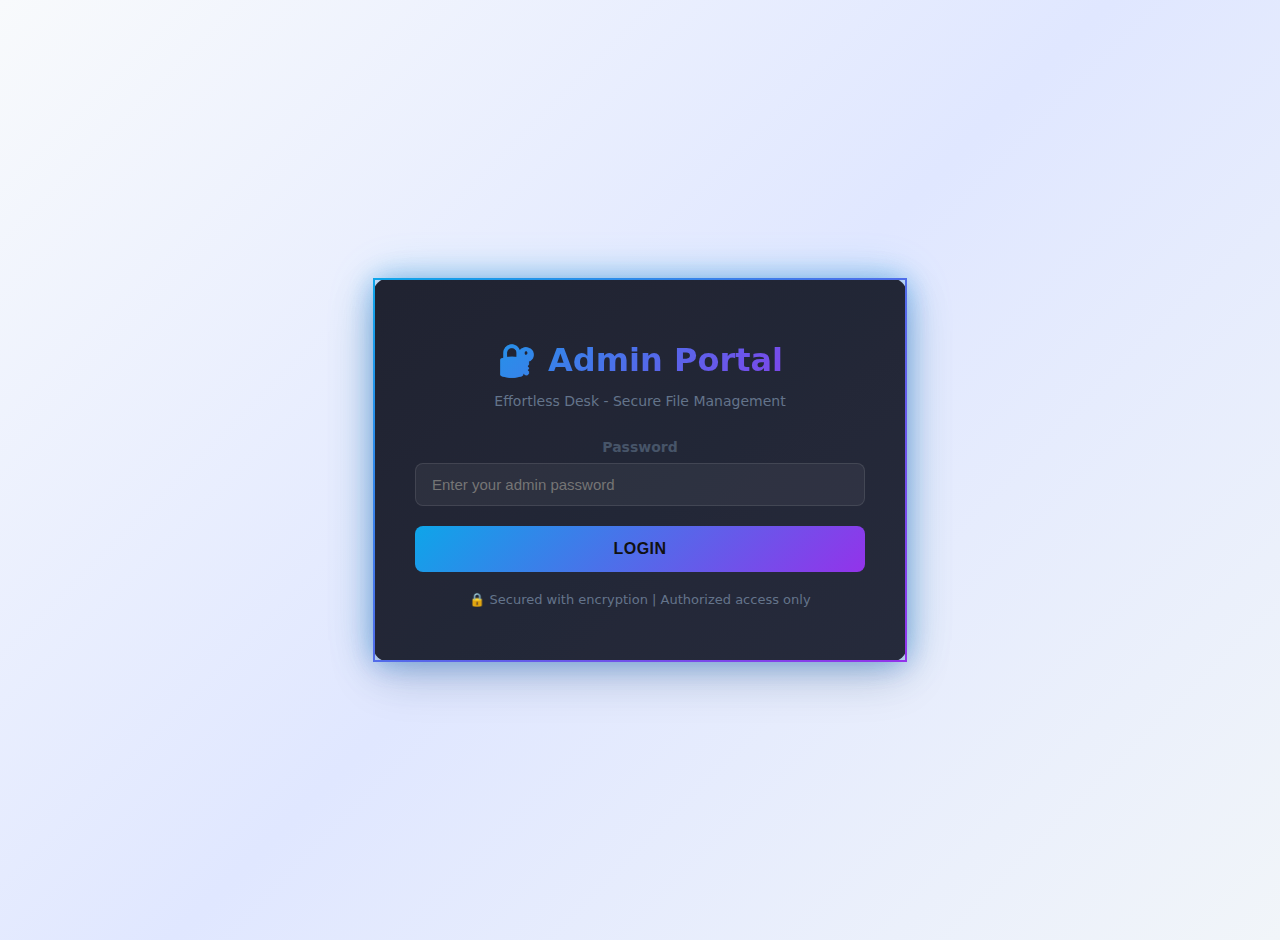
<file: admin.html>
<!DOCTYPE html>
<html lang="en">
<head>
    <meta charset="UTF-8">
    <meta name="viewport" content="width=device-width, initial-scale=1.0">
    <title>Admin Portal - Effortless Desk</title>
    <meta name="robots" content="noindex, nofollow">
    <meta name="theme-color" content="#00d4ff">
    <link rel="stylesheet" href="styles.css">
    <script src="theme.js"></script>
    <style>
        /* Admin Portal Specific Styles */
        .admin-container {
            max-width: 1200px;
            margin: 40px auto;
            padding: 20px;
        }

        /* Login Screen */
        .login-screen {
            display: flex;
            align-items: center;
            justify-content: center;
            min-height: 100vh;
            padding: 20px;
        }

        .login-card {
            background: linear-gradient(145deg, rgba(21, 24, 38, 0.95) 0%, rgba(27, 32, 49, 0.95) 100%);
            border: 2px solid;
            border-image: linear-gradient(145deg, var(--accent-cyan), var(--accent-purple)) 1;
            border-radius: 16px;
            padding: 40px;
            max-width: 450px;
            width: 100%;
            box-shadow: var(--shadow-xl), var(--glow-cyan);
        }

        .login-logo {
            text-align: center;
            margin-bottom: 30px;
        }

        .login-logo h1 {
            font-size: 32px;
            font-weight: 900;
            background: linear-gradient(135deg, var(--accent-cyan), var(--accent-purple));
            -webkit-background-clip: text;
            -webkit-text-fill-color: transparent;
            background-clip: text;
            margin-bottom: 8px;
        }

        .login-logo p {
            color: var(--text-muted);
            font-size: 14px;
        }

        .form-group {
            margin-bottom: 20px;
        }

        .form-group label {
            display: block;
            color: var(--text-secondary);
            font-weight: 600;
            margin-bottom: 8px;
            font-size: 14px;
        }

        .form-group input {
            width: 100%;
            padding: 12px 16px;
            background: rgba(255, 255, 255, 0.05);
            border: 1px solid rgba(255, 255, 255, 0.1);
            border-radius: 8px;
            color: var(--text-primary);
            font-size: 15px;
            box-sizing: border-box;
            transition: all 0.2s ease;
        }

        .form-group input:focus {
            outline: none;
            border-color: var(--accent-cyan);
            background: rgba(255, 255, 255, 0.08);
            box-shadow: 0 0 0 3px rgba(0, 212, 255, 0.1);
        }

        .btn-login {
            width: 100%;
            padding: 14px;
            background: linear-gradient(135deg, var(--accent-cyan), var(--accent-purple));
            border: none;
            border-radius: 8px;
            color: #111;
            font-size: 16px;
            font-weight: 700;
            cursor: pointer;
            transition: all 0.3s ease;
            text-transform: uppercase;
            letter-spacing: 0.5px;
        }

        .btn-login:hover {
            transform: translateY(-2px);
            box-shadow: 0 6px 20px rgba(0, 212, 255, 0.6);
        }

        .btn-login:active {
            transform: translateY(0);
        }

        .login-footer {
            margin-top: 20px;
            text-align: center;
            color: var(--text-muted);
            font-size: 13px;
        }

        /* Dashboard Screen */
        .dashboard-screen {
            display: none;
        }

        .dashboard-header {
            background: linear-gradient(145deg, rgba(21, 24, 38, 0.95) 0%, rgba(27, 32, 49, 0.95) 100%);
            border: 2px solid rgba(0, 212, 255, 0.3);
            border-radius: 12px;
            padding: 24px;
            margin-bottom: 30px;
            display: flex;
            justify-content: space-between;
            align-items: center;
            flex-wrap: wrap;
            gap: 16px;
        }

        .dashboard-title h1 {
            font-size: 28px;
            font-weight: 900;
            background: linear-gradient(135deg, var(--accent-cyan), var(--accent-purple));
            -webkit-background-clip: text;
            -webkit-text-fill-color: transparent;
            background-clip: text;
            margin-bottom: 4px;
        }

        .dashboard-title p {
            color: var(--text-muted);
            font-size: 14px;
        }

        .dashboard-actions {
            display: flex;
            gap: 12px;
        }

        .btn-action {
            padding: 10px 20px;
            background: rgba(255, 255, 255, 0.05);
            border: 1px solid rgba(255, 255, 255, 0.1);
            border-radius: 8px;
            color: var(--text-primary);
            font-size: 14px;
            font-weight: 600;
            cursor: pointer;
            transition: all 0.2s ease;
            display: flex;
            align-items: center;
            gap: 8px;
        }

        .btn-action:hover {
            background: rgba(0, 212, 255, 0.15);
            border-color: var(--accent-cyan);
        }

        .btn-logout {
            background: rgba(244, 63, 94, 0.1);
            border-color: rgba(244, 63, 94, 0.3);
            color: #f87171;
        }

        .btn-logout:hover {
            background: rgba(244, 63, 94, 0.2);
            border-color: #f87171;
        }

        /* Upload Section */
        .upload-section {
            background: linear-gradient(145deg, rgba(21, 24, 38, 0.95) 0%, rgba(27, 32, 49, 0.95) 100%);
            border: 2px solid rgba(0, 212, 255, 0.3);
            border-radius: 12px;
            padding: 30px;
            margin-bottom: 30px;
        }

        .upload-section h2 {
            font-size: 20px;
            font-weight: 800;
            color: var(--accent-cyan);
            margin-bottom: 20px;
        }

        .upload-zone {
            border: 2px dashed rgba(0, 212, 255, 0.4);
            border-radius: 12px;
            padding: 40px;
            text-align: center;
            cursor: pointer;
            transition: all 0.3s ease;
            background: rgba(0, 212, 255, 0.05);
        }

        .upload-zone:hover {
            border-color: var(--accent-cyan);
            background: rgba(0, 212, 255, 0.1);
            transform: translateY(-2px);
        }

        .upload-zone.dragover {
            border-color: var(--accent-purple);
            background: rgba(157, 78, 221, 0.1);
            transform: scale(1.02);
        }

        .upload-icon {
            font-size: 64px;
            margin-bottom: 16px;
        }

        .upload-text {
            font-size: 18px;
            font-weight: 700;
            color: var(--text-primary);
            margin-bottom: 8px;
        }

        .upload-hint {
            font-size: 14px;
            color: var(--text-muted);
        }

        .file-input {
            display: none;
        }

        .upload-progress {
            display: none;
            margin-top: 20px;
        }

        .progress-bar {
            width: 100%;
            height: 8px;
            background: rgba(255, 255, 255, 0.1);
            border-radius: 4px;
            overflow: hidden;
            margin-bottom: 8px;
        }

        .progress-fill {
            height: 100%;
            background: linear-gradient(90deg, var(--accent-cyan), var(--accent-purple));
            width: 0%;
            transition: width 0.3s ease;
        }

        .progress-text {
            font-size: 13px;
            color: var(--text-muted);
            text-align: center;
        }

        /* Files Section */
        .files-section {
            background: linear-gradient(145deg, rgba(21, 24, 38, 0.95) 0%, rgba(27, 32, 49, 0.95) 100%);
            border: 2px solid rgba(0, 212, 255, 0.3);
            border-radius: 12px;
            padding: 30px;
        }

        .files-header {
            display: flex;
            justify-content: space-between;
            align-items: center;
            margin-bottom: 20px;
            flex-wrap: wrap;
            gap: 16px;
        }

        .files-header h2 {
            font-size: 20px;
            font-weight: 800;
            color: var(--accent-cyan);
        }

        .files-stats {
            display: flex;
            gap: 20px;
            font-size: 14px;
            color: var(--text-muted);
        }

        .files-stats span {
            display: flex;
            align-items: center;
            gap: 6px;
        }

        .search-filter {
            display: flex;
            gap: 12px;
            margin-bottom: 20px;
            flex-wrap: wrap;
        }

        .search-input {
            flex: 1;
            min-width: 250px;
            padding: 10px 16px;
            background: rgba(255, 255, 255, 0.05);
            border: 1px solid rgba(255, 255, 255, 0.1);
            border-radius: 8px;
            color: var(--text-primary);
            font-size: 14px;
        }

        .search-input:focus {
            outline: none;
            border-color: var(--accent-cyan);
        }

        .filter-buttons {
            display: flex;
            gap: 8px;
        }

        .filter-btn {
            padding: 8px 16px;
            background: rgba(255, 255, 255, 0.05);
            border: 1px solid rgba(255, 255, 255, 0.1);
            border-radius: 6px;
            color: var(--text-secondary);
            font-size: 13px;
            font-weight: 600;
            cursor: pointer;
            transition: all 0.2s ease;
        }

        .filter-btn:hover, .filter-btn.active {
            background: rgba(0, 212, 255, 0.15);
            border-color: var(--accent-cyan);
            color: var(--accent-cyan);
        }

        .files-grid {
            display: grid;
            grid-template-columns: repeat(auto-fill, minmax(240px, 1fr));
            gap: 16px;
        }

        .file-card {
            background: rgba(255, 255, 255, 0.04);
            border: 1px solid rgba(255, 255, 255, 0.08);
            border-radius: 12px;
            padding: 20px;
            transition: all 0.2s ease;
            cursor: pointer;
        }

        .file-card:hover {
            background: rgba(255, 255, 255, 0.08);
            border-color: var(--accent-cyan);
            transform: translateY(-4px);
            box-shadow: 0 8px 24px rgba(0, 212, 255, 0.2);
        }

        .file-icon {
            font-size: 48px;
            text-align: center;
            margin-bottom: 12px;
        }

        .file-name {
            font-weight: 700;
            color: var(--text-primary);
            margin-bottom: 8px;
            word-break: break-word;
            font-size: 14px;
        }

        .file-info {
            display: flex;
            justify-content: space-between;
            align-items: center;
            font-size: 12px;
            color: var(--text-muted);
            margin-bottom: 12px;
        }

        .file-actions {
            display: flex;
            gap: 8px;
            justify-content: center;
        }

        .btn-file-action {
            padding: 6px 12px;
            background: rgba(255, 255, 255, 0.05);
            border: 1px solid rgba(255, 255, 255, 0.1);
            border-radius: 6px;
            color: var(--text-secondary);
            font-size: 12px;
            font-weight: 600;
            cursor: pointer;
            transition: all 0.2s ease;
        }

        .btn-file-action:hover {
            background: rgba(0, 212, 255, 0.15);
            border-color: var(--accent-cyan);
            color: var(--accent-cyan);
        }

        .btn-delete:hover {
            background: rgba(244, 63, 94, 0.15);
            border-color: #f87171;
            color: #f87171;
        }

        .empty-state {
            text-align: center;
            padding: 60px 20px;
            color: var(--text-muted);
        }

        .empty-state-icon {
            font-size: 80px;
            margin-bottom: 20px;
            opacity: 0.5;
        }

        .empty-state-text {
            font-size: 18px;
            font-weight: 600;
            margin-bottom: 8px;
        }

        .empty-state-hint {
            font-size: 14px;
        }

        /* Pending Operations Widget */
        .pending-ops-widget {
            background: linear-gradient(135deg, rgba(255, 193, 7, 0.1), rgba(255, 152, 0, 0.1));
            border: 2px solid rgba(255, 193, 7, 0.4);
            border-radius: 12px;
            padding: 16px 20px;
            margin-bottom: 20px;
            display: flex;
            align-items: center;
            justify-content: space-between;
            flex-wrap: wrap;
            gap: 12px;
        }

        .pending-ops-widget.hidden {
            display: none;
        }

        .pending-ops-info {
            display: flex;
            align-items: center;
            gap: 12px;
        }

        .pending-ops-icon {
            font-size: 24px;
        }

        .pending-ops-text {
            color: var(--text-primary);
        }

        .pending-ops-text strong {
            color: #ffc107;
            font-weight: 700;
        }

        .pending-ops-hint {
            font-size: 13px;
            color: var(--text-muted);
            margin-top: 2px;
        }

        .btn-sync-now {
            padding: 10px 20px;
            background: linear-gradient(135deg, #ffc107, #ff9800);
            border: none;
            border-radius: 8px;
            color: #111;
            font-size: 14px;
            font-weight: 700;
            cursor: pointer;
            transition: all 0.2s ease;
            display: flex;
            align-items: center;
            gap: 8px;
        }

        .btn-sync-now:hover {
            transform: translateY(-2px);
            box-shadow: 0 6px 20px rgba(255, 193, 7, 0.5);
        }

        .btn-sync-now:active {
            transform: translateY(0);
        }

        /* Toast Notifications */
        .toast {
            position: fixed;
            bottom: 30px;
            right: 30px;
            background: linear-gradient(145deg, rgba(21, 24, 38, 0.98) 0%, rgba(27, 32, 49, 0.98) 100%);
            border: 2px solid;
            border-radius: 12px;
            padding: 16px 20px;
            min-width: 300px;
            box-shadow: var(--shadow-xl);
            z-index: 10000;
            animation: slideIn 0.3s ease;
        }

        .toast.success {
            border-color: var(--accent-green);
        }

        .toast.error {
            border-color: var(--accent-red);
        }

        .toast.info {
            border-color: var(--accent-cyan);
        }

        @keyframes slideIn {
            from {
                transform: translateX(400px);
                opacity: 0;
            }
            to {
                transform: translateX(0);
                opacity: 1;
            }
        }

        /* Loading Spinner */
        .loading-spinner {
            display: inline-block;
            width: 20px;
            height: 20px;
            border: 3px solid rgba(255, 255, 255, 0.3);
            border-radius: 50%;
            border-top-color: var(--accent-cyan);
            animation: spin 0.8s linear infinite;
        }

        @keyframes spin {
            to { transform: rotate(360deg); }
        }

        /* Mobile Responsive */
        @media (max-width: 768px) {
            .admin-container {
                padding: 16px;
            }

            .login-card {
                padding: 30px 20px;
            }

            .dashboard-header {
                padding: 20px;
            }

            .dashboard-title h1 {
                font-size: 24px;
            }

            .dashboard-actions {
                width: 100%;
            }

            .btn-action {
                flex: 1;
                justify-content: center;
            }

            .upload-section, .files-section {
                padding: 20px;
            }

            .upload-zone {
                padding: 30px 20px;
            }

            .files-grid {
                grid-template-columns: 1fr;
            }

            .search-filter {
                flex-direction: column;
            }

            .search-input {
                width: 100%;
            }

            .filter-buttons {
                flex-wrap: wrap;
            }
        }
    </style>
</head>
<body>
    <!-- Login Screen -->
    <div class="login-screen" id="loginScreen">
        <div class="login-card">
            <div class="login-logo">
                <h1>🔐 Admin Portal</h1>
                <p>Effortless Desk - Secure File Management</p>
            </div>
            <form id="loginForm">
                <div class="form-group">
                    <label for="password">Password</label>
                    <input type="password" id="password" placeholder="Enter your admin password" required autocomplete="current-password">
                </div>
                <button type="submit" class="btn-login">
                    <span id="loginBtnText">Login</span>
                    <span id="loginSpinner" style="display:none;" class="loading-spinner"></span>
                </button>
            </form>
            <div class="login-footer">
                <p>🔒 Secured with encryption | Authorized access only</p>
            </div>
        </div>
    </div>

    <!-- Dashboard Screen -->
    <div class="dashboard-screen" id="dashboardScreen">
        <div class="admin-container">
            <!-- Header -->
            <div class="dashboard-header">
                <div class="dashboard-title">
                    <h1>📂 Admin Dashboard</h1>
                    <p>Manage your files across all devices</p>
                </div>
                <div class="dashboard-actions">
                    <button class="btn-action" onclick="window.adminManager.showSettings()">
                        <span>⚙️</span>
                        <span>Settings</span>
                    </button>
                    <button class="btn-action btn-logout" onclick="window.adminManager.logout()">
                        <span>🚪</span>
                        <span>Logout</span>
                    </button>
                </div>
            </div>

            <!-- Pending Operations Widget -->
            <div class="pending-ops-widget hidden" id="pendingOpsWidget">
                <div class="pending-ops-info">
                    <div class="pending-ops-icon">⏳</div>
                    <div>
                        <div class="pending-ops-text">
                            <strong id="pendingOpsCount">0</strong> operation(s) pending sync to GitHub
                        </div>
                        <div class="pending-ops-hint">These will sync when GitHub is reachable</div>
                    </div>
                </div>
                <button class="btn-sync-now" onclick="window.adminManager.syncNow()">
                    <span>🔄</span>
                    <span>Sync Now</span>
                </button>
            </div>

            <!-- Upload Section -->
            <div class="upload-section">
                <h2>📤 Upload Files</h2>
                <div class="upload-zone" id="uploadZone">
                    <div class="upload-icon">📁</div>
                    <div class="upload-text">Drag & Drop files here</div>
                    <div class="upload-hint">or click to browse (Max 10MB per file)</div>
                    <input type="file" id="fileInput" class="file-input" multiple>
                </div>
                <div class="upload-progress" id="uploadProgress">
                    <div class="progress-bar">
                        <div class="progress-fill" id="progressFill"></div>
                    </div>
                    <div class="progress-text" id="progressText">Uploading...</div>
                </div>
            </div>

            <!-- Files Section -->
            <div class="files-section">
                <div class="files-header">
                    <h2>📂 Your Files</h2>
                    <div class="files-stats">
                        <span><strong id="fileCount">0</strong> files</span>
                        <span><strong id="totalSize">0 MB</strong></span>
                    </div>
                </div>

                <div class="search-filter">
                    <input type="text" class="search-input" id="searchFiles" placeholder="🔍 Search files...">
                    <div class="filter-buttons">
                        <button class="filter-btn active" data-filter="all">All</button>
                        <button class="filter-btn" data-filter="images">Images</button>
                        <button class="filter-btn" data-filter="documents">Docs</button>
                        <button class="filter-btn" data-filter="other">Other</button>
                    </div>
                </div>

                <div class="files-grid" id="filesGrid">
                    <!-- Files will be dynamically loaded here -->
                </div>

                <div class="empty-state" id="emptyState" style="display:none;">
                    <div class="empty-state-icon">📭</div>
                    <div class="empty-state-text">No files yet</div>
                    <div class="empty-state-hint">Upload your first file to get started</div>
                </div>
            </div>
        </div>
    </div>

    <script src="admin.js"></script>
</body>
</html>
</file>
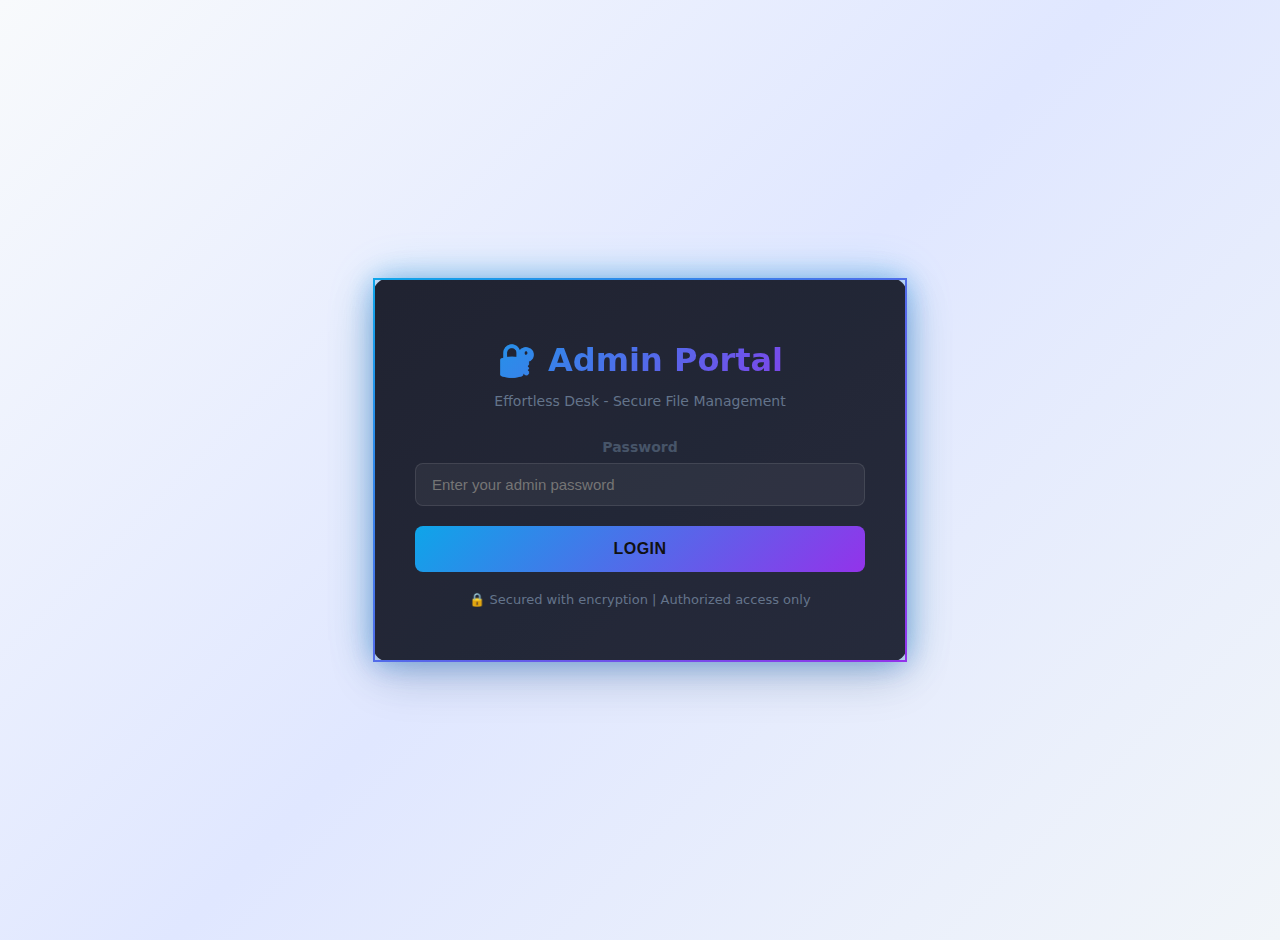
<file: ITgate.html>
<!DOCTYPE html>
<html lang="en">
<head>
    <meta charset="UTF-8">
    <meta name="viewport" content="width=device-width, initial-scale=1.0">
    <title>Admin Portal - Effortless Desk</title>
    <meta name="robots" content="noindex, nofollow">
    <meta name="theme-color" content="#00d4ff">
    <link rel="stylesheet" href="styles.css">
    <script src="theme.js"></script>
    <style>
        /* Admin Portal Specific Styles */
        .admin-container {
            max-width: 1200px;
            margin: 40px auto;
            padding: 20px;
        }

        /* Login Screen */
        .login-screen {
            display: flex;
            align-items: center;
            justify-content: center;
            min-height: 100vh;
            padding: 20px;
        }

        .login-card {
            background: linear-gradient(145deg, rgba(21, 24, 38, 0.95) 0%, rgba(27, 32, 49, 0.95) 100%);
            border: 2px solid;
            border-image: linear-gradient(145deg, var(--accent-cyan), var(--accent-purple)) 1;
            border-radius: 16px;
            padding: 40px;
            max-width: 450px;
            width: 100%;
            box-shadow: var(--shadow-xl), var(--glow-cyan);
        }

        .login-logo {
            text-align: center;
            margin-bottom: 30px;
        }

        .login-logo h1 {
            font-size: 32px;
            font-weight: 900;
            background: linear-gradient(135deg, var(--accent-cyan), var(--accent-purple));
            -webkit-background-clip: text;
            -webkit-text-fill-color: transparent;
            background-clip: text;
            margin-bottom: 8px;
        }

        .login-logo p {
            color: var(--text-muted);
            font-size: 14px;
        }

        .form-group {
            margin-bottom: 20px;
        }

        .form-group label {
            display: block;
            color: var(--text-secondary);
            font-weight: 600;
            margin-bottom: 8px;
            font-size: 14px;
        }

        .form-group input {
            width: 100%;
            padding: 12px 16px;
            background: rgba(255, 255, 255, 0.05);
            border: 1px solid rgba(255, 255, 255, 0.1);
            border-radius: 8px;
            color: var(--text-primary);
            font-size: 15px;
            box-sizing: border-box;
            transition: all 0.2s ease;
        }

        .form-group input:focus {
            outline: none;
            border-color: var(--accent-cyan);
            background: rgba(255, 255, 255, 0.08);
            box-shadow: 0 0 0 3px rgba(0, 212, 255, 0.1);
        }

        .btn-login {
            width: 100%;
            padding: 14px;
            background: linear-gradient(135deg, var(--accent-cyan), var(--accent-purple));
            border: none;
            border-radius: 8px;
            color: #111;
            font-size: 16px;
            font-weight: 700;
            cursor: pointer;
            transition: all 0.3s ease;
            text-transform: uppercase;
            letter-spacing: 0.5px;
        }

        .btn-login:hover {
            transform: translateY(-2px);
            box-shadow: 0 6px 20px rgba(0, 212, 255, 0.6);
        }

        .btn-login:active {
            transform: translateY(0);
        }

        .login-footer {
            margin-top: 20px;
            text-align: center;
            color: var(--text-muted);
            font-size: 13px;
        }

        /* Dashboard Screen */
        .dashboard-screen {
            display: none;
        }

        .dashboard-header {
            background: linear-gradient(145deg, rgba(21, 24, 38, 0.95) 0%, rgba(27, 32, 49, 0.95) 100%);
            border: 2px solid rgba(0, 212, 255, 0.3);
            border-radius: 12px;
            padding: 24px;
            margin-bottom: 30px;
            display: flex;
            justify-content: space-between;
            align-items: center;
            flex-wrap: wrap;
            gap: 16px;
        }

        .dashboard-title h1 {
            font-size: 28px;
            font-weight: 900;
            background: linear-gradient(135deg, var(--accent-cyan), var(--accent-purple));
            -webkit-background-clip: text;
            -webkit-text-fill-color: transparent;
            background-clip: text;
            margin-bottom: 4px;
        }

        .dashboard-title p {
            color: var(--text-muted);
            font-size: 14px;
        }

        .dashboard-actions {
            display: flex;
            gap: 12px;
        }

        .btn-action {
            padding: 10px 20px;
            background: rgba(255, 255, 255, 0.05);
            border: 1px solid rgba(255, 255, 255, 0.1);
            border-radius: 8px;
            color: var(--text-primary);
            font-size: 14px;
            font-weight: 600;
            cursor: pointer;
            transition: all 0.2s ease;
            display: flex;
            align-items: center;
            gap: 8px;
        }

        .btn-action:hover {
            background: rgba(0, 212, 255, 0.15);
            border-color: var(--accent-cyan);
        }

        .btn-logout {
            background: rgba(244, 63, 94, 0.1);
            border-color: rgba(244, 63, 94, 0.3);
            color: #f87171;
        }

        .btn-logout:hover {
            background: rgba(244, 63, 94, 0.2);
            border-color: #f87171;
        }

        /* Upload Section */
        .upload-section {
            background: linear-gradient(145deg, rgba(21, 24, 38, 0.95) 0%, rgba(27, 32, 49, 0.95) 100%);
            border: 2px solid rgba(0, 212, 255, 0.3);
            border-radius: 12px;
            padding: 30px;
            margin-bottom: 30px;
        }

        .upload-section h2 {
            font-size: 20px;
            font-weight: 800;
            color: var(--accent-cyan);
            margin-bottom: 20px;
        }

        .upload-zone {
            border: 2px dashed rgba(0, 212, 255, 0.4);
            border-radius: 12px;
            padding: 40px;
            text-align: center;
            cursor: pointer;
            transition: all 0.3s ease;
            background: rgba(0, 212, 255, 0.05);
        }

        .upload-zone:hover {
            border-color: var(--accent-cyan);
            background: rgba(0, 212, 255, 0.1);
            transform: translateY(-2px);
        }

        .upload-zone.dragover {
            border-color: var(--accent-purple);
            background: rgba(157, 78, 221, 0.1);
            transform: scale(1.02);
        }

        .upload-icon {
            font-size: 64px;
            margin-bottom: 16px;
        }

        .upload-text {
            font-size: 18px;
            font-weight: 700;
            color: var(--text-primary);
            margin-bottom: 8px;
        }

        .upload-hint {
            font-size: 14px;
            color: var(--text-muted);
        }

        .file-input {
            display: none;
        }

        .upload-progress {
            display: none;
            margin-top: 20px;
        }

        .progress-bar {
            width: 100%;
            height: 8px;
            background: rgba(255, 255, 255, 0.1);
            border-radius: 4px;
            overflow: hidden;
            margin-bottom: 8px;
        }

        .progress-fill {
            height: 100%;
            background: linear-gradient(90deg, var(--accent-cyan), var(--accent-purple));
            width: 0%;
            transition: width 0.3s ease;
        }

        .progress-text {
            font-size: 13px;
            color: var(--text-muted);
            text-align: center;
        }

        /* Files Section */
        .files-section {
            background: linear-gradient(145deg, rgba(21, 24, 38, 0.95) 0%, rgba(27, 32, 49, 0.95) 100%);
            border: 2px solid rgba(0, 212, 255, 0.3);
            border-radius: 12px;
            padding: 30px;
        }

        .files-header {
            display: flex;
            justify-content: space-between;
            align-items: center;
            margin-bottom: 20px;
            flex-wrap: wrap;
            gap: 16px;
        }

        .files-header h2 {
            font-size: 20px;
            font-weight: 800;
            color: var(--accent-cyan);
        }

        .files-stats {
            display: flex;
            gap: 20px;
            font-size: 14px;
            color: var(--text-muted);
        }

        .files-stats span {
            display: flex;
            align-items: center;
            gap: 6px;
        }

        .search-filter {
            display: flex;
            gap: 12px;
            margin-bottom: 20px;
            flex-wrap: wrap;
        }

        .search-input {
            flex: 1;
            min-width: 250px;
            padding: 10px 16px;
            background: rgba(255, 255, 255, 0.05);
            border: 1px solid rgba(255, 255, 255, 0.1);
            border-radius: 8px;
            color: var(--text-primary);
            font-size: 14px;
        }

        .search-input:focus {
            outline: none;
            border-color: var(--accent-cyan);
        }

        .filter-buttons {
            display: flex;
            gap: 8px;
        }

        .filter-btn {
            padding: 8px 16px;
            background: rgba(255, 255, 255, 0.05);
            border: 1px solid rgba(255, 255, 255, 0.1);
            border-radius: 6px;
            color: var(--text-secondary);
            font-size: 13px;
            font-weight: 600;
            cursor: pointer;
            transition: all 0.2s ease;
        }

        .filter-btn:hover, .filter-btn.active {
            background: rgba(0, 212, 255, 0.15);
            border-color: var(--accent-cyan);
            color: var(--accent-cyan);
        }

        .files-grid {
            display: grid;
            grid-template-columns: repeat(auto-fill, minmax(240px, 1fr));
            gap: 16px;
        }

        .file-card {
            background: rgba(255, 255, 255, 0.04);
            border: 1px solid rgba(255, 255, 255, 0.08);
            border-radius: 12px;
            padding: 20px;
            transition: all 0.2s ease;
            cursor: pointer;
        }

        .file-card:hover {
            background: rgba(255, 255, 255, 0.08);
            border-color: var(--accent-cyan);
            transform: translateY(-4px);
            box-shadow: 0 8px 24px rgba(0, 212, 255, 0.2);
        }

        .file-icon {
            font-size: 48px;
            text-align: center;
            margin-bottom: 12px;
        }

        .file-name {
            font-weight: 700;
            color: var(--text-primary);
            margin-bottom: 8px;
            word-break: break-word;
            font-size: 14px;
        }

        .file-info {
            display: flex;
            justify-content: space-between;
            align-items: center;
            font-size: 12px;
            color: var(--text-muted);
            margin-bottom: 12px;
        }

        .file-actions {
            display: flex;
            gap: 8px;
            justify-content: center;
        }

        .btn-file-action {
            padding: 6px 12px;
            background: rgba(255, 255, 255, 0.05);
            border: 1px solid rgba(255, 255, 255, 0.1);
            border-radius: 6px;
            color: var(--text-secondary);
            font-size: 12px;
            font-weight: 600;
            cursor: pointer;
            transition: all 0.2s ease;
        }

        .btn-file-action:hover {
            background: rgba(0, 212, 255, 0.15);
            border-color: var(--accent-cyan);
            color: var(--accent-cyan);
        }

        .btn-delete:hover {
            background: rgba(244, 63, 94, 0.15);
            border-color: #f87171;
            color: #f87171;
        }

        .empty-state {
            text-align: center;
            padding: 60px 20px;
            color: var(--text-muted);
        }

        .empty-state-icon {
            font-size: 80px;
            margin-bottom: 20px;
            opacity: 0.5;
        }

        .empty-state-text {
            font-size: 18px;
            font-weight: 600;
            margin-bottom: 8px;
        }

        .empty-state-hint {
            font-size: 14px;
        }

        /* Pending Operations Widget */
        .pending-ops-widget {
            background: linear-gradient(135deg, rgba(255, 193, 7, 0.1), rgba(255, 152, 0, 0.1));
            border: 2px solid rgba(255, 193, 7, 0.4);
            border-radius: 12px;
            padding: 16px 20px;
            margin-bottom: 20px;
            display: flex;
            align-items: center;
            justify-content: space-between;
            flex-wrap: wrap;
            gap: 12px;
        }

        .pending-ops-widget.hidden {
            display: none;
        }

        .pending-ops-info {
            display: flex;
            align-items: center;
            gap: 12px;
        }

        .pending-ops-icon {
            font-size: 24px;
        }

        .pending-ops-text {
            color: var(--text-primary);
        }

        .pending-ops-text strong {
            color: #ffc107;
            font-weight: 700;
        }

        .pending-ops-hint {
            font-size: 13px;
            color: var(--text-muted);
            margin-top: 2px;
        }

        .btn-sync-now {
            padding: 10px 20px;
            background: linear-gradient(135deg, #ffc107, #ff9800);
            border: none;
            border-radius: 8px;
            color: #111;
            font-size: 14px;
            font-weight: 700;
            cursor: pointer;
            transition: all 0.2s ease;
            display: flex;
            align-items: center;
            gap: 8px;
        }

        .btn-sync-now:hover {
            transform: translateY(-2px);
            box-shadow: 0 6px 20px rgba(255, 193, 7, 0.5);
        }

        .btn-sync-now:active {
            transform: translateY(0);
        }

        /* Toast Notifications */
        .toast {
            position: fixed;
            bottom: 30px;
            right: 30px;
            background: linear-gradient(145deg, rgba(21, 24, 38, 0.98) 0%, rgba(27, 32, 49, 0.98) 100%);
            border: 2px solid;
            border-radius: 12px;
            padding: 16px 20px;
            min-width: 300px;
            box-shadow: var(--shadow-xl);
            z-index: 10000;
            animation: slideIn 0.3s ease;
        }

        .toast.success {
            border-color: var(--accent-green);
        }

        .toast.error {
            border-color: var(--accent-red);
        }

        .toast.info {
            border-color: var(--accent-cyan);
        }

        @keyframes slideIn {
            from {
                transform: translateX(400px);
                opacity: 0;
            }
            to {
                transform: translateX(0);
                opacity: 1;
            }
        }

        /* Loading Spinner */
        .loading-spinner {
            display: inline-block;
            width: 20px;
            height: 20px;
            border: 3px solid rgba(255, 255, 255, 0.3);
            border-radius: 50%;
            border-top-color: var(--accent-cyan);
            animation: spin 0.8s linear infinite;
        }

        @keyframes spin {
            to { transform: rotate(360deg); }
        }

        /* Mobile Responsive */
        @media (max-width: 768px) {
            .admin-container {
                padding: 16px;
            }

            .login-card {
                padding: 30px 20px;
            }

            .dashboard-header {
                padding: 20px;
            }

            .dashboard-title h1 {
                font-size: 24px;
            }

            .dashboard-actions {
                width: 100%;
            }

            .btn-action {
                flex: 1;
                justify-content: center;
            }

            .upload-section, .files-section {
                padding: 20px;
            }

            .upload-zone {
                padding: 30px 20px;
            }

            .files-grid {
                grid-template-columns: 1fr;
            }

            .search-filter {
                flex-direction: column;
            }

            .search-input {
                width: 100%;
            }

            .filter-buttons {
                flex-wrap: wrap;
            }
        }
    </style>
</head>
<body>
    <!-- Login Screen -->
    <div class="login-screen" id="loginScreen">
        <div class="login-card">
            <div class="login-logo">
                <h1>🔐 Admin Portal</h1>
                <p>Effortless Desk - Secure File Management</p>
            </div>
            <form id="loginForm">
                <div class="form-group">
                    <label for="password">Password</label>
                    <input type="password" id="password" placeholder="Enter your admin password" required autocomplete="current-password">
                </div>
                <button type="submit" class="btn-login">
                    <span id="loginBtnText">Login</span>
                    <span id="loginSpinner" style="display:none;" class="loading-spinner"></span>
                </button>
            </form>
            <div class="login-footer">
                <p>🔒 Secured with encryption | Authorized access only</p>
            </div>
        </div>
    </div>

    <!-- Dashboard Screen -->
    <div class="dashboard-screen" id="dashboardScreen">
        <div class="admin-container">
            <!-- Header -->
            <div class="dashboard-header">
                <div class="dashboard-title">
                    <h1>📂 Admin Dashboard</h1>
                    <p>Manage your files across all devices</p>
                </div>
                <div class="dashboard-actions">
                    <button class="btn-action" onclick="window.adminManager.showSettings()">
                        <span>⚙️</span>
                        <span>Settings</span>
                    </button>
                    <button class="btn-action btn-logout" onclick="window.adminManager.logout()">
                        <span>🚪</span>
                        <span>Logout</span>
                    </button>
                </div>
            </div>

            <!-- Pending Operations Widget -->
            <div class="pending-ops-widget hidden" id="pendingOpsWidget">
                <div class="pending-ops-info">
                    <div class="pending-ops-icon">⏳</div>
                    <div>
                        <div class="pending-ops-text">
                            <strong id="pendingOpsCount">0</strong> operation(s) pending sync to GitHub
                        </div>
                        <div class="pending-ops-hint">These will sync when GitHub is reachable</div>
                    </div>
                </div>
                <button class="btn-sync-now" onclick="window.adminManager.syncNow()">
                    <span>🔄</span>
                    <span>Sync Now</span>
                </button>
            </div>

            <!-- Upload Section -->
            <div class="upload-section">
                <h2>📤 Upload Files</h2>
                <div class="upload-zone" id="uploadZone">
                    <div class="upload-icon">📁</div>
                    <div class="upload-text">Drag & Drop files here</div>
                    <div class="upload-hint">or click to browse (Max 10MB per file)</div>
                    <input type="file" id="fileInput" class="file-input" multiple>
                </div>
                <div class="upload-progress" id="uploadProgress">
                    <div class="progress-bar">
                        <div class="progress-fill" id="progressFill"></div>
                    </div>
                    <div class="progress-text" id="progressText">Uploading...</div>
                </div>
            </div>

            <!-- Files Section -->
            <div class="files-section">
                <div class="files-header">
                    <h2>📂 Your Files</h2>
                    <div class="files-stats">
                        <span><strong id="fileCount">0</strong> files</span>
                        <span><strong id="totalSize">0 MB</strong></span>
                    </div>
                </div>

                <div class="search-filter">
                    <input type="text" class="search-input" id="searchFiles" placeholder="🔍 Search files...">
                    <div class="filter-buttons">
                        <button class="filter-btn active" data-filter="all">All</button>
                        <button class="filter-btn" data-filter="images">Images</button>
                        <button class="filter-btn" data-filter="documents">Docs</button>
                        <button class="filter-btn" data-filter="other">Other</button>
                    </div>
                </div>

                <div class="files-grid" id="filesGrid">
                    <!-- Files will be dynamically loaded here -->
                </div>

                <div class="empty-state" id="emptyState" style="display:none;">
                    <div class="empty-state-icon">📭</div>
                    <div class="empty-state-text">No files yet</div>
                    <div class="empty-state-hint">Upload your first file to get started</div>
                </div>
            </div>
        </div>
    </div>

    <script src="ITgate.js"></script>
</body>
</html>
</file>
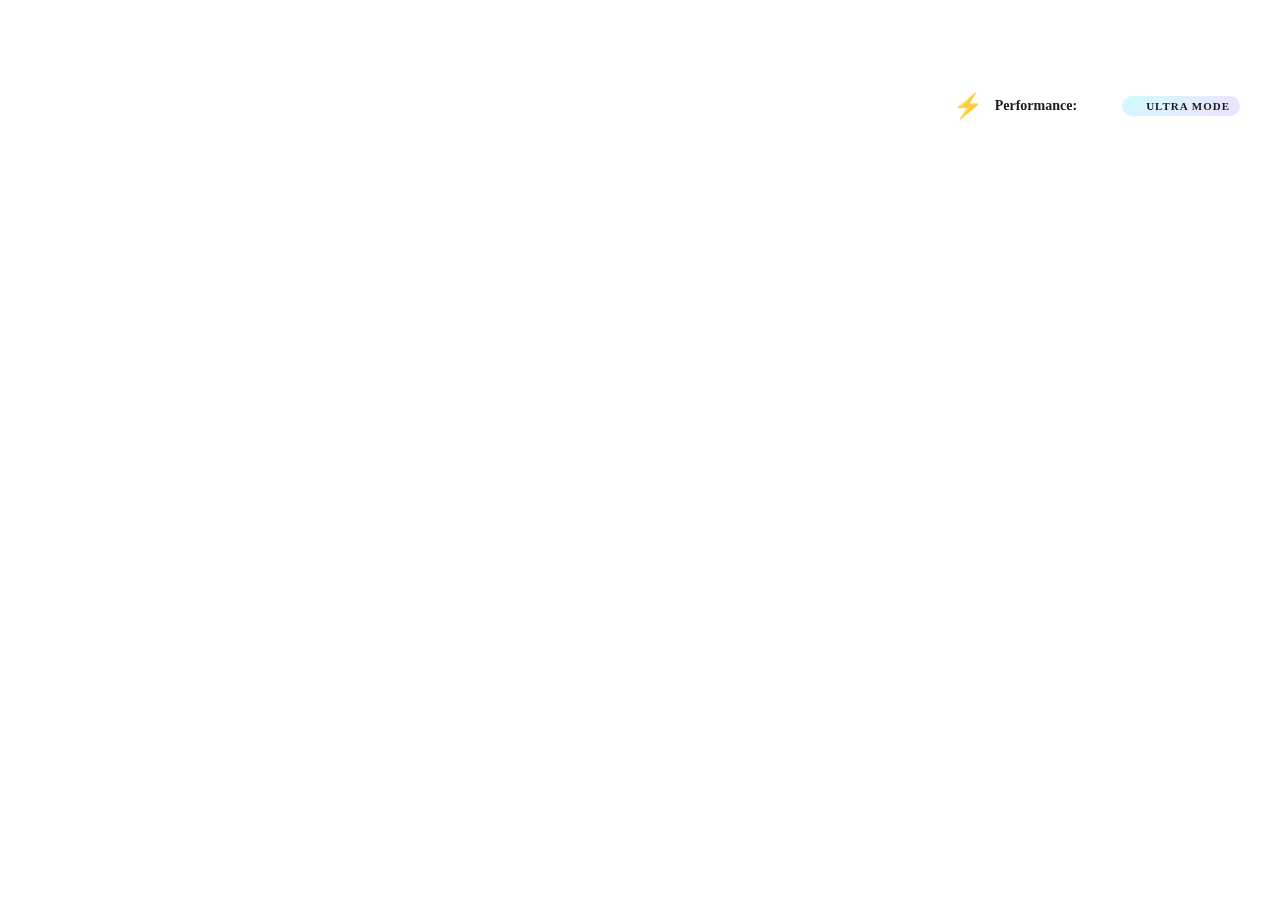
<file: performance-indicator.html>
<!-- 🚀 Performance Mode Visual Indicator -->
<!-- Add this snippet right after the opening <body> tag on each page -->

<div id="performanceIndicator" class="performance-indicator">
    <div class="indicator-content">
        <span class="indicator-icon">⚡</span>
        <span class="indicator-text">Performance: <strong id="perfModeText">Low</strong></span>
        <div class="indicator-badge" id="perfBadge">
            <span class="badge-dot"></span>
            <span class="badge-label">OPTIMIZED</span>
        </div>
    </div>
</div>

<style>
/* 🎨 HIGH PERFORMANCE - Floating Indicator with Glass Effect */
body:not(.low-performance) .performance-indicator {
    position: fixed;
    top: 80px;
    right: 20px;
    z-index: 999;
    background: var(--glass-bg);
    backdrop-filter: var(--blur-lg);
    -webkit-backdrop-filter: var(--blur-lg);
    border: 2px solid var(--glass-border);
    border-radius: 16px;
    padding: 12px 20px;
    box-shadow: var(--shadow-xl), var(--glow-rainbow);
    animation: indicatorFloat 3s ease-in-out infinite;
    opacity: 0.9;
    transition: opacity 0.3s ease;
}

body:not(.low-performance) .performance-indicator:hover {
    opacity: 1;
}

@keyframes indicatorFloat {
    0%, 100% { transform: translateY(0px); }
    50% { transform: translateY(-8px); }
}

body:not(.low-performance) .indicator-content {
    display: flex;
    align-items: center;
    gap: 12px;
}

body:not(.low-performance) .indicator-icon {
    font-size: 24px;
    animation: iconSpin 4s linear infinite;
}

@keyframes iconSpin {
    0% { transform: rotate(0deg); }
    100% { transform: rotate(360deg); }
}

body:not(.low-performance) .indicator-text {
    font-size: 14px;
    font-weight: 600;
    color: var(--text-primary);
}

body:not(.low-performance) .indicator-text strong {
    background: linear-gradient(135deg, var(--accent-cyan), var(--accent-purple), var(--accent-pink));
    -webkit-background-clip: text;
    -webkit-text-fill-color: transparent;
    background-clip: text;
}

body:not(.low-performance) .indicator-badge {
    display: flex;
    align-items: center;
    gap: 6px;
    background: linear-gradient(135deg, rgba(0, 240, 255, 0.2), rgba(168, 85, 247, 0.2));
    padding: 4px 10px;
    border-radius: 12px;
    border: 1px solid var(--accent-cyan);
}

body:not(.low-performance) .badge-dot {
    width: 8px;
    height: 8px;
    border-radius: 50%;
    background: var(--accent-green);
    box-shadow: 0 0 12px var(--accent-green);
    animation: pulse 2s ease-in-out infinite;
}

body:not(.low-performance) .badge-label {
    font-size: 11px;
    font-weight: 700;
    color: var(--accent-cyan);
    letter-spacing: 1px;
}

/* ⚡ LOW PERFORMANCE - Simple Minimal Indicator */
.low-performance .performance-indicator {
    position: fixed;
    top: 80px;
    right: 20px;
    z-index: 999;
    background: var(--bg-card);
    border: 1px solid var(--border-card);
    border-radius: 8px;
    padding: 8px 12px;
    box-shadow: 0 2px 8px rgba(0,0,0,0.15);
    opacity: 0.85;
}

.low-performance .indicator-content {
    display: flex;
    align-items: center;
    gap: 8px;
}

.low-performance .indicator-icon {
    font-size: 18px;
}

.low-performance .indicator-text {
    font-size: 13px;
    font-weight: 600;
    color: var(--text-primary);
}

.low-performance .indicator-text strong {
    color: var(--accent-cyan);
}

.low-performance .indicator-badge {
    display: flex;
    align-items: center;
    gap: 4px;
    background: rgba(0, 212, 255, 0.1);
    padding: 3px 8px;
    border-radius: 8px;
    border: 1px solid var(--accent-cyan);
}

.low-performance .badge-dot {
    width: 6px;
    height: 6px;
    border-radius: 50%;
    background: var(--accent-green);
}

.low-performance .badge-label {
    font-size: 10px;
    font-weight: 700;
    color: var(--accent-cyan);
    letter-spacing: 0.5px;
}

/* Mobile responsiveness */
@media (max-width: 768px) {
    .performance-indicator {
        top: auto;
        bottom: 20px;
        right: 10px;
        padding: 8px 12px;
    }
    
    .indicator-icon {
        font-size: 18px;
    }
    
    .indicator-text {
        font-size: 12px;
    }
    
    .indicator-badge {
        padding: 3px 6px;
    }
    
    .badge-label {
        font-size: 9px;
    }
}
</style>

<script>
// Update indicator based on performance mode
(function() {
    function updateIndicator() {
        const perfText = document.getElementById('perfModeText');
        const perfBadge = document.getElementById('perfBadge');
        const isLow = document.body.classList.contains('low-performance');
        
        if (perfText) {
            perfText.textContent = isLow ? 'Low' : 'High';
        }
        
        if (perfBadge) {
            const dot = perfBadge.querySelector('.badge-dot');
            const label = perfBadge.querySelector('.badge-label');
            
            if (isLow) {
                if (dot) dot.style.background = 'var(--accent-yellow)';
                if (label) label.textContent = 'FAST MODE';
            } else {
                if (dot) dot.style.background = 'var(--accent-green)';
                if (label) label.textContent = 'ULTRA MODE';
            }
        }
    }
    
    // Update on load
    if (document.readyState === 'loading') {
        document.addEventListener('DOMContentLoaded', updateIndicator);
    } else {
        updateIndicator();
    }
    
    // Watch for class changes
    const observer = new MutationObserver(updateIndicator);
    observer.observe(document.body, { attributes: true, attributeFilter: ['class'] });
})();
</script>
</file>
<file: styles.css>
/* 🚀 2025 CUTTING-EDGE DESIGN - HIGH PERFORMANCE MODE */
/* CSS Variables for Dark/Light Theme */
:root {
  color-scheme: light dark;
  
  /* 🎨 Dark theme - Ultra-modern with advanced graphics */
  --bg-primary: linear-gradient(135deg, #0a0a0f 0%, #1a1a2e 50%, #0f0a1f 100%);
  --bg-secondary: rgba(15, 17, 24, 0.85);
  --bg-card: linear-gradient(145deg, rgba(0, 212, 255, 0.08) 0%, rgba(157, 78, 221, 0.08) 50%, rgba(255, 0, 110, 0.05) 100%);
  --bg-hover: linear-gradient(145deg, rgba(0, 212, 255, 0.18) 0%, rgba(157, 78, 221, 0.18) 50%, rgba(255, 0, 110, 0.12) 100%);
  --border-primary: rgba(30, 34, 48, 0.8);
  --border-secondary: rgba(0, 212, 255, 0.35);
  --border-card: linear-gradient(145deg, rgba(0, 212, 255, 0.25), rgba(157, 78, 221, 0.25), rgba(255, 0, 110, 0.2));
  --text-primary: #f8fafc;
  --text-secondary: #cbd5e1;
  --text-muted: #94a3b8;
  
  /* 🌈 2025 Accent Colors */
  --accent-cyan: #00f0ff;
  --accent-purple: #a855f7;
  --accent-yellow: #fbbf24;
  --accent-red: #f43f5e;
  --accent-green: #10b981;
  --accent-pink: #ec4899;
  --accent-blue: #3b82f6;
  --accent-orange: #f97316;
  
  /* 🎭 Glassmorphism & Effects */
  --glass-bg: rgba(255, 255, 255, 0.05);
  --glass-border: rgba(255, 255, 255, 0.1);
  --nav-bg: linear-gradient(145deg, rgba(21, 24, 38, 0.95) 0%, rgba(27, 32, 49, 0.95) 100%);
  --nav-hover: linear-gradient(145deg, rgba(0, 212, 255, 0.2) 0%, rgba(157, 78, 221, 0.2) 100%);
  
  /* ✨ Advanced Shadows & Glows */
  --shadow-sm: 0 2px 8px rgba(0, 0, 0, 0.1);
  --shadow-md: 0 4px 16px rgba(0, 0, 0, 0.15), 0 2px 8px rgba(0, 212, 255, 0.1);
  --shadow-lg: 0 10px 40px rgba(0, 0, 0, 0.3), 0 4px 20px rgba(0, 212, 255, 0.15);
  --shadow-xl: 0 20px 60px rgba(0, 0, 0, 0.4), 0 8px 30px rgba(157, 78, 221, 0.2);
  --glow-cyan: 0 0 30px rgba(0, 240, 255, 0.6), 0 0 60px rgba(0, 240, 255, 0.3);
  --glow-purple: 0 0 30px rgba(168, 85, 247, 0.6), 0 0 60px rgba(168, 85, 247, 0.3);
  --glow-rainbow: 0 0 40px rgba(0, 240, 255, 0.4), 0 0 80px rgba(168, 85, 247, 0.3), 0 0 120px rgba(236, 72, 153, 0.2);
  
  /* 🎯 Backdrop Filters (2025 Standard) */
  --blur-sm: blur(8px);
  --blur-md: blur(16px);
  --blur-lg: blur(24px);
  --blur-xl: blur(40px);
}

/* ☀️ Light theme - Clean 2025 aesthetic */
[data-theme="light"] {
  --bg-primary: linear-gradient(135deg, #f8fafc 0%, #e0e7ff 50%, #f1f5f9 100%);
  --bg-secondary: rgba(255, 255, 255, 0.9);
  --bg-card: linear-gradient(145deg, rgba(59, 130, 246, 0.04) 0%, rgba(168, 85, 247, 0.04) 50%, rgba(236, 72, 153, 0.03) 100%);
  --bg-hover: linear-gradient(145deg, rgba(59, 130, 246, 0.1) 0%, rgba(168, 85, 247, 0.1) 50%, rgba(236, 72, 153, 0.08) 100%);
  --border-primary: rgba(226, 232, 240, 0.8);
  --border-secondary: rgba(59, 130, 246, 0.3);
  --border-card: linear-gradient(145deg, rgba(59, 130, 246, 0.25), rgba(168, 85, 247, 0.25), rgba(236, 72, 153, 0.2));
  --text-primary: #0f172a;
  --text-secondary: #475569;
  --text-muted: #64748b;
  
  --accent-cyan: #0ea5e9;
  --accent-purple: #9333ea;
  --accent-yellow: #f59e0b;
  --accent-red: #dc2626;
  --accent-green: #059669;
  --accent-pink: #db2777;
  --accent-blue: #2563eb;
  --accent-orange: #ea580c;
  
  --glass-bg: rgba(255, 255, 255, 0.6);
  --glass-border: rgba(255, 255, 255, 0.8);
  --nav-bg: linear-gradient(145deg, rgba(255, 255, 255, 0.95) 0%, rgba(248, 250, 252, 0.95) 100%);
  --nav-hover: linear-gradient(145deg, rgba(59, 130, 246, 0.12) 0%, rgba(168, 85, 247, 0.12) 100%);
  
  --shadow-sm: 0 1px 4px rgba(0, 0, 0, 0.05);
  --shadow-md: 0 3px 12px rgba(0, 0, 0, 0.08), 0 1px 6px rgba(59, 130, 246, 0.08);
  --shadow-lg: 0 8px 32px rgba(0, 0, 0, 0.12), 0 3px 16px rgba(59, 130, 246, 0.1);
  --shadow-xl: 0 16px 48px rgba(0, 0, 0, 0.15), 0 6px 24px rgba(168, 85, 247, 0.12);
  --glow-cyan: 0 0 24px rgba(14, 165, 233, 0.4), 0 0 48px rgba(14, 165, 233, 0.2);
  --glow-purple: 0 0 24px rgba(147, 51, 234, 0.4), 0 0 48px rgba(147, 51, 234, 0.2);
  --glow-rainbow: 0 0 32px rgba(14, 165, 233, 0.3), 0 0 64px rgba(147, 51, 234, 0.2), 0 0 96px rgba(219, 39, 119, 0.15);
}

/* ⚡ LOW PERFORMANCE MODE - Fast & Flat Design (Dark Theme) */
.low-performance {
  /* Override all fancy variables with flat colors */
  --bg-primary: #111;
  --bg-secondary: #0f1118;
  --bg-card: rgba(255,255,255,0.04);
  --bg-hover: rgba(255,255,255,0.08);
  --border-primary: #1e2230;
  --border-secondary: #2a3042;
  --border-card: rgba(255,255,255,0.08);
  --glass-bg: rgba(255,255,255,0.03);
  --glass-border: rgba(255,255,255,0.06);
  --nav-bg: #151826;
  --nav-hover: #1b2031;
  
  /* Minimal shadows */
  --shadow-sm: none;
  --shadow-md: 0 2px 4px rgba(0,0,0,0.2);
  --shadow-lg: 0 4px 8px rgba(0,0,0,0.25);
  --shadow-xl: 0 6px 12px rgba(0,0,0,0.3);
  --glow-cyan: none;
  --glow-purple: none;
  --glow-rainbow: none;
  
  /* No blur */
  --blur-sm: none;
  --blur-md: none;
  --blur-lg: none;
  --blur-xl: none;
}

/* ☀️ LOW PERFORMANCE MODE - Light Theme Override */
[data-theme="light"] .low-performance {
  --bg-primary: #f5f5f5;
  --bg-secondary: #ffffff;
  --bg-card: #ffffff;
  --bg-hover: #e8e8e8;
  --border-primary: #d0d0d0;
  --border-secondary: #c0c0c0;
  --border-card: #e0e0e0;
  --glass-bg: #fafafa;
  --glass-border: #e5e5e5;
  --nav-bg: #ffffff;
  --nav-hover: #f0f0f0;
  
  /* Light theme text colors */
  --text-primary: #0f172a;
  --text-secondary: #475569;
  --text-muted: #64748b;
  
  /* Light theme accents */
  --accent-cyan: #0ea5e9;
  --accent-purple: #9333ea;
  --accent-yellow: #f59e0b;
  --accent-red: #dc2626;
  --accent-green: #059669;
  --accent-pink: #db2777;
  --accent-blue: #2563eb;
  --accent-orange: #ea580c;
}

/* � SMOOTH PAGE LOAD ANIMATIONS */
@keyframes pageLoad {
  0% { 
    opacity: 0; 
    transform: translateY(20px);
  }
  100% { 
    opacity: 1; 
    transform: translateY(0);
  }
}

@keyframes fadeIn {
  from { opacity: 0; }
  to { opacity: 1; }
}

@keyframes slideUp {
  from { 
    opacity: 0;
    transform: translateY(30px);
  }
  to { 
    opacity: 1;
    transform: translateY(0);
  }
}

/* Apply page load animation to containers */
body:not(.low-performance) .container {
  animation: pageLoad 0.6s cubic-bezier(0.4, 0, 0.2, 1) both;
}

body:not(.low-performance) .app-header {
  animation: slideUp 0.5s cubic-bezier(0.4, 0, 0.2, 1) 0.1s both;
}

body:not(.low-performance) .card {
  animation: slideUp 0.5s cubic-bezier(0.4, 0, 0.2, 1) both;
  animation-delay: calc(var(--card-index, 0) * 0.05s);
}

body:not(.low-performance) .site-header {
  animation: slideUp 0.4s cubic-bezier(0.4, 0, 0.2, 1) both;
}

/* 🎨 CUSTOM SCROLLBAR */
::-webkit-scrollbar {
  width: 12px;
  height: 12px;
}

::-webkit-scrollbar-track {
  background: var(--bg-secondary);
  border-radius: 10px;
}

::-webkit-scrollbar-thumb {
  background: linear-gradient(180deg, var(--accent-cyan), var(--accent-purple));
  border-radius: 10px;
  border: 2px solid var(--bg-secondary);
  transition: all 0.3s ease;
}

::-webkit-scrollbar-thumb:hover {
  background: linear-gradient(180deg, var(--accent-purple), var(--accent-pink));
  box-shadow: 0 0 10px var(--accent-cyan);
}

/* Firefox scrollbar */
* {
  scrollbar-width: thin;
  scrollbar-color: var(--accent-cyan) var(--bg-secondary);
}

/* Low performance - simple scrollbar */
.low-performance ::-webkit-scrollbar-thumb {
  background: var(--border-secondary);
  box-shadow: none;
}

.low-performance ::-webkit-scrollbar-thumb:hover {
  background: var(--text-muted);
}

/* �🎬 ULTRA-SMOOTH ANIMATIONS - High Performance Only */
body:not(.low-performance) * {
  transition: all 0.4s cubic-bezier(0.4, 0, 0.2, 1);
}

body:not(.low-performance) .card,
body:not(.low-performance) .tool-card {
  transition: all 0.5s cubic-bezier(0.34, 1.56, 0.64, 1); /* Bouncy effect */
}

body:not(.low-performance) .theme-toggle,
body:not(.low-performance) .nav-link,
body:not(.low-performance) .copDb {
  transition: all 0.3s cubic-bezier(0.175, 0.885, 0.32, 1.275); /* Elastic */
}

/* ⚡ LOW PERFORMANCE - NO TRANSITIONS */
.low-performance,
.low-performance * {
  transition: none !important;
  animation: none !important;
  transform: none !important;
}

/* 🎨 HIGH PERFORMANCE - Advanced Theme Toggle with 3D */
body:not(.low-performance) .theme-toggle {
  cursor: pointer;
  font-size: 20px;
  background: var(--glass-bg);
  backdrop-filter: var(--blur-md);
  -webkit-backdrop-filter: var(--blur-md);
  border: 2px solid var(--glass-border);
  padding: 10px 16px;
  border-radius: 16px;
  display: flex;
  align-items: center;
  gap: 8px;
  color: var(--text-secondary);
  box-shadow: var(--shadow-md);
  position: relative;
  overflow: hidden;
}

body:not(.low-performance) .theme-toggle::before {
  content: '';
  position: absolute;
  top: -50%;
  left: -50%;
  width: 200%;
  height: 200%;
  background: linear-gradient(45deg, transparent, rgba(0, 240, 255, 0.1), transparent);
  transform: rotate(45deg);
  animation: shimmer 3s infinite;
}

@keyframes shimmer {
  0% { transform: translateX(-100%) translateY(-100%) rotate(45deg); }
  100% { transform: translateX(100%) translateY(100%) rotate(45deg); }
}

body:not(.low-performance) .theme-toggle:hover {
  background: var(--nav-hover);
  border-color: var(--accent-cyan);
  box-shadow: var(--glow-cyan);
  transform: translateY(-3px) scale(1.05);
}

body:not(.low-performance) .theme-toggle:active {
  transform: translateY(-1px) scale(1.02);
}

body:not(.low-performance) .theme-toggle .theme-icon {
  font-size: 22px;
  filter: drop-shadow(0 0 12px currentColor);
  animation: float 3s ease-in-out infinite;
}

@keyframes float {
  0%, 100% { transform: translateY(0px) rotate(0deg); }
  50% { transform: translateY(-4px) rotate(5deg); }
}

/* ⚡ LOW PERFORMANCE - Simple Theme Toggle */
.low-performance .theme-toggle {
  cursor: pointer;
  font-size: 20px;
  background: var(--nav-bg);
  border: 1px solid var(--border-secondary);
  padding: 6px 10px;
  border-radius: 6px;
  display: flex;
  align-items: center;
  gap: 4px;
  color: var(--text-secondary);
}

.low-performance .theme-toggle:hover {
  background: var(--nav-hover);
}

.low-performance .theme-toggle::before {
  display: none;
}

.low-performance .theme-toggle .theme-icon {
  font-size: 18px;
  filter: none;
}


/* 🎨 HIGH PERFORMANCE - Glassmorphism Header with Backdrop Blur */
body:not(.low-performance) .site-header { 
  position: sticky; 
  top: 0; 
  z-index: 1000; 
  background: var(--glass-bg);
  backdrop-filter: var(--blur-lg);
  -webkit-backdrop-filter: var(--blur-lg);
  border-bottom: 2px solid var(--glass-border);
  box-shadow: var(--shadow-lg);
}

/* ⚡ LOW PERFORMANCE - Solid Header */
.low-performance .site-header {
  position: sticky;
  top: 0;
  z-index: 1000;
  background: var(--bg-secondary);
  border-bottom: 1px solid var(--border-primary);
  box-shadow: 0 2px 4px rgba(0,0,0,0.1);
  backdrop-filter: none;
}

.site-header-inner { 
  max-width: 1100px; 
  margin: 0 auto; 
  padding: 12px 20px; 
  display: flex; 
  align-items: center; 
  gap: 20px; 
  justify-content: space-between; 
}

.brand-row { 
  display: flex; 
  align-items: center; 
  gap: 12px; 
}

/* 🎨 HIGH PERFORMANCE - Animated Gradient Badge */
body:not(.low-performance) .brand-badge { 
  font-weight: 700; 
  font-size: 13px; 
  background: linear-gradient(135deg, var(--accent-cyan), var(--accent-purple), var(--accent-pink));
  background-size: 200% 200%;
  animation: gradientFlow 5s ease infinite;
  color: #fff;
  padding: 5px 12px;
  border-radius: 14px;
  box-shadow: var(--glow-rainbow);
  position: relative;
  overflow: hidden;
}

body:not(.low-performance) .brand-badge::before {
  content: '';
  position: absolute;
  top: -50%;
  left: -50%;
  width: 200%;
  height: 200%;
  background: linear-gradient(45deg, transparent, rgba(255, 255, 255, 0.3), transparent);
  animation: shine 3s infinite;
}

@keyframes gradientFlow {
  0%, 100% { background-position: 0% 50%; }
  50% { background-position: 100% 50%; }
}

@keyframes shine {
  0% { transform: translateX(-100%) translateY(-100%) rotate(45deg); }
  100% { transform: translateX(100%) translateY(100%) rotate(45deg); }
}

/* ⚡ LOW PERFORMANCE - Simple Badge */
.low-performance .brand-badge {
  font-weight: 700;
  font-size: 13px;
  background: var(--accent-yellow);
  color: #111;
  padding: 3px 8px;
  border-radius: 12px;
}

.low-performance .brand-badge::before {
  display: none;
}

/* 🎨 HIGH PERFORMANCE - Ultra Gradient Title with Text Shadow */
body:not(.low-performance) .title-gradient { 
  font-weight: 800; 
  font-size: 24px; 
  background: linear-gradient(135deg, var(--accent-cyan) 0%, var(--accent-purple) 30%, var(--accent-pink) 60%, var(--accent-orange) 100%);
  background-size: 300% 300%;
  animation: gradientFlow 8s ease infinite;
  -webkit-background-clip: text; 
  -webkit-text-fill-color: transparent; 
  background-clip: text;
  filter: drop-shadow(0 0 16px rgba(0, 240, 255, 0.6)) drop-shadow(0 0 32px rgba(168, 85, 247, 0.4));
  position: relative;
}

/* ⚡ LOW PERFORMANCE - Simple Gradient Title */
.low-performance .title-gradient {
  font-weight: 800;
  font-size: 18px;
  color: var(--accent-cyan);
  filter: none;
}


/* 🎨 HIGH PERFORMANCE - 3D Interactive Navigation Links */
body:not(.low-performance) .site-nav { 
  display: flex; 
  gap: 12px; 
  align-items: center; 
}

body:not(.low-performance) .site-nav .nav-link { 
  color: var(--text-secondary); 
  text-decoration: none; 
  font-size: 14px; 
  font-weight: 600;
  padding: 10px 16px; 
  border-radius: 14px; 
  border: 2px solid transparent;
  background: var(--glass-bg);
  backdrop-filter: var(--blur-sm);
  -webkit-backdrop-filter: var(--blur-sm);
  box-shadow: var(--shadow-sm);
  position: relative;
  overflow: hidden;
}

body:not(.low-performance) .site-nav .nav-link::before {
  content: '';
  position: absolute;
  top: 0;
  left: -100%;
  width: 100%;
  height: 100%;
  background: linear-gradient(90deg, transparent, rgba(0, 240, 255, 0.2), transparent);
  transition: left 0.5s;
}

body:not(.low-performance) .site-nav .nav-link:hover::before {
  left: 100%;
}

body:not(.low-performance) .site-nav button.nav-link { 
  cursor: pointer; 
  font-family: inherit; 
}

body:not(.low-performance) .site-nav .nav-link[aria-current="page"],
body:not(.low-performance) .site-nav .nav-link:hover { 
  color: var(--accent-cyan);
  background: var(--nav-hover);
  border-color: var(--accent-cyan);
  box-shadow: var(--glow-cyan);
  transform: translateY(-3px) scale(1.05);
}

body:not(.low-performance) .site-nav .nav-link:active {
  transform: translateY(-1px) scale(1.02);
}

/* ⚡ LOW PERFORMANCE - Simple Navigation */
.low-performance .site-nav {
  display: flex;
  gap: 8px;
  align-items: center;
}

.low-performance .site-nav .nav-link {
  color: var(--text-secondary);
  text-decoration: none;
  font-size: 14px;
  padding: 6px 10px;
  border-radius: 6px;
  border: 1px solid var(--border-secondary);
  background: var(--nav-bg);
  backdrop-filter: none;
}

.low-performance .site-nav .nav-link::before {
  display: none;
}

.low-performance .site-nav button.nav-link {
  cursor: pointer;
  font-family: inherit;
}

.low-performance .site-nav .nav-link[aria-current="page"],
.low-performance .site-nav .nav-link:hover {
  color: var(--text-primary);
  background: var(--nav-hover);
}

/* 🎨 HIGH PERFORMANCE - Pulsing RAM Monitor with Particles */
body:not(.low-performance) .ram-monitor { 
  color: var(--accent-cyan); 
  font-size: 13px; 
  font-weight: 700; 
  padding: 10px 16px; 
  border-radius: 14px; 
  background: linear-gradient(145deg, rgba(0, 240, 255, 0.15), rgba(168, 85, 247, 0.15));
  border: 2px solid var(--accent-cyan);
  white-space: nowrap;
  box-shadow: var(--glow-cyan);
  animation: pulse 3s ease-in-out infinite, rainbow-border 6s linear infinite;
  position: relative;
  overflow: hidden;
}

body:not(.low-performance) .ram-monitor::after {
  content: '';
  position: absolute;
  top: -50%;
  right: -50%;
  width: 200%;
  height: 200%;
  background: radial-gradient(circle, rgba(0, 240, 255, 0.3) 0%, transparent 70%);
  animation: particle-flow 4s linear infinite;
}

@keyframes pulse {
  0%, 100% { 
    box-shadow: var(--glow-cyan);
    transform: scale(1);
  }
  50% { 
    box-shadow: var(--glow-purple);
    transform: scale(1.03);
  }
}

@keyframes rainbow-border {
  0%, 100% { border-color: var(--accent-cyan); }
  33% { border-color: var(--accent-purple); }
  66% { border-color: var(--accent-pink); }
}

@keyframes particle-flow {
  0% { transform: translate(0, 0) rotate(0deg); }
  100% { transform: translate(-50%, -50%) rotate(360deg); }
}

/* ⚡ LOW PERFORMANCE - Simple RAM Monitor */
.low-performance .ram-monitor {
  color: var(--accent-cyan);
  font-size: 13px;
  font-weight: 700;
  padding: 6px 12px;
  border-radius: 6px;
  background: rgba(0, 212, 255, 0.1);
  border: 1px solid rgba(0, 212, 255, 0.3);
  white-space: nowrap;
}

.low-performance .ram-monitor::after {
  display: none;
}

/* 🌐 Global HTML & Body Theming */
html {
  background: var(--bg-primary);
  color: var(--text-primary);
}

/* 🎨 Base Body Styles - Works for ALL modes and themes */
body { 
  background: var(--bg-primary);
  color: var(--text-primary); 
  text-align: center; 
  font-family: system-ui, -apple-system, Segoe UI, Roboto, Ubuntu, Cantarell, Noto Sans, sans-serif;
  min-height: 100vh;
  position: relative;
  overflow-x: hidden;
  margin: 0;
  padding: 0;
}

/* 🎨 HIGH PERFORMANCE - Animated Gradient Background with Particles */
body:not(.low-performance)::before {
  content: '';
  position: fixed;
  top: 0;
  left: 0;
  width: 100%;
  height: 100%;
  background: 
    radial-gradient(circle at 20% 50%, rgba(0, 240, 255, 0.05) 0%, transparent 50%),
    radial-gradient(circle at 80% 80%, rgba(168, 85, 247, 0.05) 0%, transparent 50%),
    radial-gradient(circle at 40% 20%, rgba(236, 72, 153, 0.05) 0%, transparent 50%);
  animation: backgroundPulse 10s ease-in-out infinite;
  pointer-events: none;
  z-index: -1;
}

@keyframes backgroundPulse {
  0%, 100% { opacity: 0.5; }
  50% { opacity: 1; }
}

/* ⚡ LOW PERFORMANCE - No particles effect */
.low-performance::before {
  display: none;
}

/* Layout container with better spacing */
.container { 
  max-width: 1100px; 
  margin: 0 auto; 
  padding: 16px 20px; 
}

/* Enhanced app header */
.app-header { 
  margin: 12px auto 16px; 
  position: sticky; 
  top: 0; 
  background: var(--nav-bg); 
  z-index: 5;
  border-radius: 16px;
  box-shadow: var(--shadow);
  backdrop-filter: blur(12px);
}

/* Enhanced header bar */
.header-bar { 
  display: grid; 
  grid-template-columns: 1fr auto 1fr; 
  align-items: center; 
  gap: 16px;
  padding: 12px 20px;
}
.header-left { 
  text-align: left;
  display: flex;
  align-items: center;
  gap: 12px;
}

/* Header Logo Styling */
.header-logo {
  width: 50px;
  height: 50px;
  border-radius: 12px;
  object-fit: cover;
  box-shadow: var(--shadow-md);
  transition: transform 0.3s cubic-bezier(0.4, 0, 0.2, 1);
}

body:not(.low-performance) .header-logo:hover {
  transform: scale(1.1) rotate(5deg);
  box-shadow: var(--glow-cyan);
}

.low-performance .header-logo {
  box-shadow: 0 2px 4px rgba(0,0,0,0.2);
}

.low-performance .header-logo:hover {
  transform: none;
}

.header-center { 
  text-align: center;
  flex: 1;
}

.subtitle {
  font-size: 14px;
  color: var(--text-muted);
  margin: 0;
  font-weight: 500;
}
.header-right { 
  text-align: right; 
  display: flex; 
  justify-content: flex-end; 
  align-items: center; 
}

/* Enhanced brand elements */
.brand { 
  display: flex; 
  align-items: baseline; 
  gap: 10px; 
}
.brand-title { 
  font-size: 24px; 
  font-weight: 800; 
  letter-spacing: 0.5px;
  background: linear-gradient(135deg, var(--accent-cyan), var(--accent-purple));
  -webkit-background-clip: text;
  -webkit-text-fill-color: transparent;
  background-clip: text;
}
.badge { 
  font-size: 12px; 
  background: linear-gradient(135deg, var(--accent-yellow), var(--accent-red));
  color: #111; 
  border-radius: 12px; 
  padding: 4px 10px; 
  font-weight: 700;
  box-shadow: 0 4px 12px rgba(255, 213, 77, 0.4);
}
.byline { 
  font-size: 12px; 
  color: var(--text-muted); 
  margin-top: 4px; 
}

/* Enhanced clock and greeting */
.clock { 
  font-family: "Arial Black", Gadget, sans-serif; 
  font-size: 16px; 
  background: linear-gradient(135deg, var(--accent-red), var(--accent-pink));
  -webkit-background-clip: text;
  -webkit-text-fill-color: transparent;
  background-clip: text;
  filter: drop-shadow(0 0 10px rgba(255, 51, 102, 0.5));
}
.greeting { 
  font-size: 13px; 
  color: var(--text-secondary); 
  margin-top: 2px;
  font-weight: 500;
}

/* Enhanced footer with better visual hierarchy */
/* 🎨 Enhanced Professional Footer */
.app-footer { 
  margin: 48px auto 0; 
  background: var(--nav-bg);
  border-top: 3px solid var(--border-secondary);
  padding: 0;
  box-shadow: var(--shadow-xl);
  border-radius: 20px 20px 0 0;
  position: relative;
  overflow: hidden;
}

body:not(.low-performance) .app-footer::before {
  content: '';
  position: absolute;
  top: 0;
  left: 0;
  right: 0;
  height: 3px;
  background: linear-gradient(90deg, var(--accent-cyan), var(--accent-purple), var(--accent-pink), var(--accent-cyan));
  background-size: 200% 100%;
  animation: gradientFlow 5s linear infinite;
}

.footer-container { 
  max-width: 1100px; 
  margin: 0 auto; 
  padding: 40px 24px 0; 
}

.footer-content { 
  display: grid; 
  grid-template-columns: 1.5fr 1fr 1fr 1fr; 
  gap: 32px; 
  margin-bottom: 32px; 
}

.footer-brand {
  grid-column: span 1;
}

.footer-section {
  display: flex;
  flex-direction: column;
  gap: 12px;
}

.footer-section-title {
  font-size: 16px;
  font-weight: 700;
  color: var(--text-primary);
  margin: 0 0 12px 0;
  padding-bottom: 8px;
  border-bottom: 2px solid var(--border-secondary);
  background: linear-gradient(135deg, var(--accent-cyan), var(--accent-purple));
  -webkit-background-clip: text;
  -webkit-text-fill-color: transparent;
  background-clip: text;
}

.footer-title { 
  font-size: 22px; 
  font-weight: 800; 
  background: linear-gradient(135deg, var(--accent-cyan), var(--accent-purple));
  -webkit-background-clip: text;
  -webkit-text-fill-color: transparent;
  background-clip: text;
  margin: 0 0 12px 0; 
  display: flex; 
  align-items: center; 
  gap: 10px;
  filter: drop-shadow(0 0 8px rgba(0, 212, 255, 0.3));
}

.version-badge { 
  font-size: 12px; 
  background: linear-gradient(135deg, var(--accent-yellow), var(--accent-red));
  color: #111; 
  padding: 4px 10px; 
  border-radius: 12px; 
  font-weight: 700;
  box-shadow: 0 4px 12px rgba(255, 213, 77, 0.4);
}

.footer-desc { 
  font-size: 14px; 
  color: var(--text-secondary); 
  margin: 0 0 16px 0; 
  line-height: 1.6; 
}

.footer-stats {
  display: flex;
  gap: 12px;
  margin-top: 12px;
}

.stat-item {
  display: flex;
  flex-direction: column;
  align-items: center;
  gap: 4px;
  padding: 8px 12px;
  background: rgba(0, 212, 255, 0.1);
  border: 1px solid rgba(0, 212, 255, 0.2);
  border-radius: 8px;
  transition: all 0.3s ease;
}

body:not(.low-performance) .stat-item:hover {
  background: rgba(0, 212, 255, 0.2);
  transform: translateY(-2px);
  box-shadow: 0 4px 12px rgba(0, 212, 255, 0.3);
}

.stat-icon {
  font-size: 18px;
}

.stat-label {
  font-size: 11px;
  font-weight: 600;
  color: var(--text-secondary);
}

.footer-links { 
  display: flex; 
  flex-direction: column;
  gap: 10px; 
}

.footer-link { 
  color: var(--text-secondary); 
  text-decoration: none; 
  font-size: 14px; 
  padding: 6px 0; 
  border-left: 3px solid transparent;
  padding-left: 12px;
  transition: all 0.3s cubic-bezier(0.4, 0, 0.2, 1);
  font-weight: 500;
  display: flex;
  align-items: center;
  gap: 8px;
}

.footer-link .link-icon {
  font-size: 16px;
  transition: transform 0.3s ease;
}

.footer-link:hover { 
  color: var(--accent-cyan);
  border-left-color: var(--accent-cyan);
  padding-left: 16px;
  filter: drop-shadow(0 0 8px rgba(0, 212, 255, 0.5));
}

body:not(.low-performance) .footer-link:hover .link-icon {
  transform: scale(1.2) rotate(5deg);
}

.footer-features {
  list-style: none;
  padding: 0;
  margin: 0;
  display: flex;
  flex-direction: column;
  gap: 8px;
}

.footer-features li {
  font-size: 13px;
  color: var(--text-secondary);
  padding: 4px 0;
  display: flex;
  align-items: center;
  gap: 8px;
}

.footer-meta { 
  font-size: 13px; 
  color: var(--text-muted); 
  margin: 4px 0; 
}

.footer-meta strong { 
  color: var(--accent-cyan);
  font-weight: 700;
}

.footer-creators {
  font-size: 14px;
  color: var(--text-secondary);
  margin: 8px 0;
}

.footer-creators strong {
  background: linear-gradient(135deg, var(--accent-purple), var(--accent-pink));
  -webkit-background-clip: text;
  -webkit-text-fill-color: transparent;
  background-clip: text;
  font-weight: 700;
}

.footer-social {
  display: flex;
  gap: 12px;
  margin-top: 12px;
}

.social-link {
  width: 36px;
  height: 36px;
  display: flex;
  align-items: center;
  justify-content: center;
  background: rgba(0, 212, 255, 0.1);
  border: 1px solid rgba(0, 212, 255, 0.2);
  border-radius: 8px;
  text-decoration: none;
  font-size: 18px;
  transition: all 0.3s cubic-bezier(0.4, 0, 0.2, 1);
}

/* ✨ Floating animation for social icons */
body:not(.low-performance) .social-link {
  animation: float 3s ease-in-out infinite;
}

body:not(.low-performance) .social-link:nth-child(1) { animation-delay: 0s; }
body:not(.low-performance) .social-link:nth-child(2) { animation-delay: 0.2s; }
body:not(.low-performance) .social-link:nth-child(3) { animation-delay: 0.4s; }
body:not(.low-performance) .social-link:nth-child(4) { animation-delay: 0.6s; }

@keyframes float {
  0%, 100% { transform: translateY(0px); }
  50% { transform: translateY(-4px); }
}

body:not(.low-performance) .social-link:hover {
  background: rgba(0, 212, 255, 0.2);
  transform: translateY(-6px) scale(1.15) rotate(5deg);
  box-shadow: 0 6px 16px rgba(0, 212, 255, 0.5), 
              0 0 20px rgba(0, 240, 255, 0.3);
  animation: none; /* Stop floating on hover */
}

.footer-bottom { 
  text-align: center; 
  padding: 24px 0; 
  border-top: 2px solid var(--border-secondary);
  background: rgba(0, 0, 0, 0.2);
}

.footer-bottom-content {
  display: flex;
  flex-direction: column;
  gap: 6px;
}

.copyright {
  font-size: 14px;
  color: var(--text-muted);
  margin: 0;
  font-weight: 500;
}

.footer-tagline {
  font-size: 13px;
  color: var(--text-secondary);
  margin: 0;
  background: linear-gradient(135deg, var(--accent-cyan), var(--accent-purple), var(--accent-pink));
  -webkit-background-clip: text;
  -webkit-text-fill-color: transparent;
  background-clip: text;
  font-weight: 600;
}

.footer-tech {
  font-size: 12px;
  color: var(--text-muted);
  margin: 0;
  opacity: 0.7;
}

/* Responsive Footer */
@media (max-width: 968px) {
  .footer-content {
    grid-template-columns: 1fr 1fr;
    gap: 24px;
  }
  
  .footer-brand {
    grid-column: span 2;
  }
  
  .footer-stats {
    flex-wrap: wrap;
  }
}

@media (max-width: 640px) {
  .footer-content {
    grid-template-columns: 1fr;
    gap: 20px;
  }
  
  .footer-brand {
    grid-column: span 1;
  }
  
  .footer-container {
    padding: 32px 16px 0;
  }
  
  .footer-stats {
    justify-content: center;
  }
  
  .footer-social {
    justify-content: center;
  }
}

/* Low Performance Footer Optimizations */
.low-performance .app-footer::before {
  display: none;
}

.low-performance .stat-item:hover,
.low-performance .social-link:hover,
.low-performance .footer-link:hover .link-icon {
  transform: none;
}

.low-performance .footer-link:hover {
  padding-left: 12px;
}

/* 🎨 HIGH PERFORMANCE - Animated Gradient Section Title */
body:not(.low-performance) .section-title { 
  margin: 10px 0 14px; 
  font-size: 22px; 
  background: linear-gradient(135deg, var(--accent-yellow) 0%, var(--accent-orange) 50%, var(--accent-red) 100%);
  background-size: 200% 200%;
  animation: gradientFlow 5s ease infinite;
  -webkit-background-clip: text;
  -webkit-text-fill-color: transparent;
  background-clip: text;
  font-family: "Arial Black", Gadget, sans-serif;
  font-weight: 900;
  filter: drop-shadow(0 0 16px rgba(251, 191, 36, 0.6)) drop-shadow(0 0 32px rgba(249, 115, 22, 0.4));
  position: relative;
  padding-bottom: 16px;
}

/* ✨ Gradient divider below section titles */
body:not(.low-performance) .section-title::after {
  content: '';
  position: absolute;
  bottom: 0;
  left: 0;
  width: 100%;
  height: 3px;
  background: linear-gradient(90deg, 
    var(--accent-cyan) 0%, 
    var(--accent-purple) 33%, 
    var(--accent-pink) 66%, 
    transparent 100%);
  border-radius: 2px;
  animation: shimmer 3s ease-in-out infinite;
}

@keyframes shimmer {
  0%, 100% { opacity: 0.5; transform: scaleX(1); }
  50% { opacity: 1; transform: scaleX(1.05); }
}

/* ⚡ LOW PERFORMANCE - Simple Section Title */
.low-performance .section-title {
  margin: 4px 0 8px;
  font-size: 18px;
  color: var(--accent-yellow);
  font-family: "Arial Black", Gadget, sans-serif;
  filter: none;
}

/* 🎨 HIGH PERFORMANCE - Glassmorphism Cards with 3D Hover */
body:not(.low-performance) .card { 
  background: var(--glass-bg);
  backdrop-filter: var(--blur-md);
  -webkit-backdrop-filter: var(--blur-md);
  border: 2px solid var(--glass-border);
  border-radius: 20px; 
  padding: 24px; 
  margin: 16px auto; 
  width: min(100%, 1000px); 
  text-align: left;
  box-shadow: var(--shadow-lg);
  position: relative;
  overflow: hidden;
}

body:not(.low-performance) .card::before {
  content: '';
  position: absolute;
  top: -50%;
  left: -50%;
  width: 200%;
  height: 200%;
  background: linear-gradient(45deg, transparent, rgba(0, 240, 255, 0.05), transparent);
  transform: rotate(45deg);
  animation: cardShimmer 6s infinite;
}

@keyframes cardShimmer {
  0% { transform: translateX(-100%) translateY(-100%) rotate(45deg); }
  100% { transform: translateX(100%) translateY(100%) rotate(45deg); }
}

body:not(.low-performance) .card:hover {
  transform: translateY(-8px) scale(1.02) rotateX(3deg);
  box-shadow: var(--shadow-xl), var(--glow-rainbow);
  border-color: var(--accent-cyan);
  border-width: 3px;
}

/* 🌟 Sparkle effect on hover */
body:not(.low-performance) .card:hover::after {
  content: '✨';
  position: absolute;
  top: 10px;
  right: 10px;
  font-size: 20px;
  animation: sparkle 1s ease-in-out infinite;
  pointer-events: none;
}

@keyframes sparkle {
  0%, 100% { 
    opacity: 0;
    transform: scale(0.5) rotate(0deg);
  }
  50% { 
    opacity: 1;
    transform: scale(1) rotate(180deg);
  }
}

/* ⚡ LOW PERFORMANCE - Simple Flat Cards */
.low-performance .card {
  background: var(--bg-card);
  border: 1px solid var(--border-card);
  border-radius: 12px;
  padding: 12px;
  margin: 10px auto;
  width: min(100%, 1000px);
  text-align: left;
  box-shadow: none;
  backdrop-filter: none;
}

.low-performance .card::before {
  display: none;
}

/* 🎨 HIGH PERFORMANCE - Enhanced Tool Cards */
body:not(.low-performance) .tool-card { 
  background: var(--glass-bg) !important;
  backdrop-filter: var(--blur-md) !important;
  -webkit-backdrop-filter: var(--blur-md) !important;
  border: 2px solid var(--glass-border) !important;
  border-radius: 20px !important;
  box-shadow: var(--shadow-lg) !important;
  position: relative !important;
  overflow: hidden !important;
}

body:not(.low-performance) .tool-card::before {
  content: '';
  position: absolute;
  top: -50%;
  left: -50%;
  width: 200%;
  height: 200%;
  background: linear-gradient(45deg, transparent, rgba(168, 85, 247, 0.05), transparent);
  transform: rotate(45deg);
  animation: cardShimmer 6s infinite;
}

body:not(.low-performance) .tool-card:hover { 
  transform: translateY(-6px) scale(1.01) !important;
  box-shadow: var(--shadow-xl), var(--glow-rainbow) !important;
  border-color: var(--accent-purple) !important;
}

/* ⚡ LOW PERFORMANCE - Simple Tool Cards */
.low-performance .tool-card {
  background: var(--bg-card) !important;
  border: 1px solid var(--border-card) !important;
  border-radius: 12px !important;
  box-shadow: none !important;
  backdrop-filter: none !important;
}

.low-performance .tool-card::before {
  display: none;
}
.form-section label { display: inline-block; min-width: 180px; margin: 4px 0; }
.form-section input, .form-section select, .form-section button { margin: 4px 0; }
.form-section button { margin-right: 6px; }

/* Quick links collapsible */
details > summary.section-title { cursor: pointer; list-style: none; }
details > summary.section-title::-webkit-details-marker { display: none; }
.ql-body { padding-top: 6px; }

/* Skip link for accessibility */
.skip-link { position: absolute; left: -999px; top: auto; width: 1px; height: 1px; overflow: hidden; }
.skip-link:focus { left: 12px; top: 12px; width: auto; height: auto; padding: 6px 10px; background: #000; color: #fff; border-radius: 6px; z-index: 1001; }

/* Compact copy actions grid */
.copy-grid { display: grid; grid-template-columns: repeat(auto-fit, minmax(220px, 1fr)); gap: 8px 12px; align-items: center; }
.copy-grid label { margin: 0; }
.copy-grid br { display: none; }
.copy-grid .copDb { width: 100%; }

/* Tighten table spacing */
.table2 td, .table2 th { padding: 4px 6px; }

/* Visible focus for keyboard users */
:where(button, input, select, a):focus-visible {
  outline: 2px solid var(--accent-yellow);
  outline-offset: 2px;
}

/* Reduce shadows for performance */
.style1, .style3, .copDb { box-shadow: none !important; }

/* Improve contrast of dark-red on black */
.darkbar { background: #7a0404; color: #fff; }

/* Lightweight buttons used for copy actions */
/* Lightweight site nav shared by pages */
.site-nav { position: sticky; top: 0; z-index: 1000; background: var(--bg-secondary); border-bottom: 1px solid var(--border-primary); padding: 6px 10px; display: flex; gap: 10px; }
.site-nav .nav-link { color: var(--text-secondary); text-decoration: none; font-size: 14px; padding: 4px 8px; border-radius: 6px; }
.site-nav button.nav-link { cursor: pointer; font-family: inherit; }
.site-nav .nav-link[aria-current="page"], .site-nav .nav-link:hover { color: var(--text-primary); background: var(--nav-hover); }

/* 🎨 HIGH PERFORMANCE - Interactive Buttons with Ripple Effect */
body:not(.low-performance) .btn-surface,
body:not(.low-performance) .style3,
body:not(.low-performance) .style4,
body:not(.low-performance) .copDb {
  color: var(--text-primary);
  background: var(--glass-bg);
  backdrop-filter: var(--blur-sm);
  -webkit-backdrop-filter: var(--blur-sm);
  border: 2px solid var(--glass-border);
  box-shadow: var(--shadow-md);
  position: relative;
  overflow: hidden;
}

body:not(.low-performance) .btn-surface::after,
body:not(.low-performance) .style3::after,
body:not(.low-performance) .style4::after,
body:not(.low-performance) .copDb::after {
  content: '';
  position: absolute;
  top: 50%;
  left: 50%;
  width: 0;
  height: 0;
  border-radius: 50%;
  background: rgba(0, 240, 255, 0.5);
  transform: translate(-50%, -50%);
  transition: width 0.6s, height 0.6s;
}

body:not(.low-performance) .btn-surface:active::after,
body:not(.low-performance) .style3:active::after,
body:not(.low-performance) .style4:active::after,
body:not(.low-performance) .copDb:active::after {
  width: 300px;
  height: 300px;
}

body:not(.low-performance) .btn-surface:hover,
body:not(.low-performance) .style3:hover,
body:not(.low-performance) .style4:hover,
body:not(.low-performance) .copDb:hover { 
  background: var(--nav-hover);
  color: var(--accent-cyan);
  border-color: var(--accent-cyan);
  box-shadow: var(--glow-cyan), 
              inset 0 2px 8px rgba(0, 240, 255, 0.3),
              0 8px 24px rgba(0, 240, 255, 0.4);
  transform: translateY(-4px) scale(1.06);
}

body:not(.low-performance) .btn-surface:active,
body:not(.low-performance) .style3:active,
body:not(.low-performance) .style4:active,
body:not(.low-performance) .copDb:active { 
  transform: translateY(1px) scale(0.97);
  box-shadow: inset 0 4px 12px rgba(0, 212, 255, 0.5),
              0 2px 8px rgba(0, 212, 255, 0.3);
}

/* ⚡ LOW PERFORMANCE - Simple Buttons */
.low-performance .btn-surface,
.low-performance .style3,
.low-performance .style4,
.low-performance .copDb {
  color: var(--text-secondary);
  background: var(--nav-bg);
  border: 1px solid var(--border-secondary);
  backdrop-filter: none;
}

.low-performance .btn-surface::after,
.low-performance .style3::after,
.low-performance .style4::after,
.low-performance .copDb::after {
  display: none;
}

.low-performance .btn-surface:hover,
.low-performance .style3:hover,
.low-performance .style4:hover,
.low-performance .copDb:hover {
  background: var(--nav-hover);
  color: var(--text-primary);
}

/* 🎨 HIGH PERFORMANCE - Enhanced Copy Button */
body:not(.low-performance) .copDb {
  display: inline-block;
  padding: 14px 24px;
  font-size: 16px;
  font-weight: 600;
  cursor: pointer;
  text-align: center;
  border-radius: 14px;
}

body:not(.low-performance) .copDb { 
  background: linear-gradient(145deg, rgba(0, 240, 255, 0.12), rgba(168, 85, 247, 0.12));
  color: var(--text-primary);
  border: 2px solid var(--accent-cyan);
}

body:not(.low-performance) .copDb.active { 
  background: linear-gradient(145deg, rgba(0, 240, 255, 0.25), rgba(168, 85, 247, 0.25));
  color: var(--accent-cyan);
  box-shadow: var(--glow-cyan);
  animation: successPulse 0.6s ease;
}

@keyframes successPulse {
  0% { transform: scale(1); }
  50% { transform: scale(1.1); }
  100% { transform: scale(1); }
}

body:not(.low-performance) .copDb:hover {
  box-shadow: var(--glow-cyan);
}

/* ⚡ LOW PERFORMANCE - Simple Copy Button */
.low-performance .copDb {
  display: inline-block;
  padding: 10px 16px;
  font-size: 16px;
  cursor: pointer;
  text-align: center;
  border-radius: 10px;
}

.low-performance .copDb {
  background: var(--nav-bg);
  color: var(--text-secondary);
}

.low-performance .copDb.active {
  background: var(--bg-primary);
  color: var(--text-primary);
}

/* 🎨 HIGH PERFORMANCE - Enhanced Low Banner */
body:not(.low-performance) .low-banner { 
  position: sticky; 
  top: 0; 
  z-index: 1001; 
  background: var(--glass-bg);
  backdrop-filter: var(--blur-md);
  -webkit-backdrop-filter: var(--blur-md);
  color: var(--text-secondary); 
  border-bottom: 2px solid var(--glass-border);
  padding: 10px 14px; 
  font-size: 13px;
  box-shadow: var(--shadow-md);
}

/* ⚡ LOW PERFORMANCE - Simple Banner */
.low-performance .low-banner {
  position: sticky;
  top: 0;
  z-index: 1001;
  background: var(--nav-bg);
  color: var(--text-secondary);
  border-bottom: 1px solid var(--border-secondary);
  padding: 6px 10px;
  font-size: 13px;
  backdrop-filter: none;
}

/* Compact header button overrides */
.header-bar .style1 {
  margin: 0;
  width: auto;
  font-size: 16px;
  font-weight: 800;
  padding: 8px 12px;
  border-left-width: 2px;
  border-right-width: 2px;
  display: inline-block;
}

/* Header bar styling (was .head inline) */
.head {
  background: #7a0404;
  color: #fff;
  padding: 8px 12px;
  border-radius: 8px;
  font-family: Suiss, GE_SS_Two, Roboto, Arial, sans-serif;
}

/* Small paragraph alignment previously in .pp */
.pp {
  text-align: right;
  font-size: 13px;
  font-family: Gill Sans, Gill Sans MT, Calibri, Trebuchet MS, sans-serif;
}

/* 🎨 HIGH PERFORMANCE - Ultra 3D "Start Day!" Button */
body:not(.low-performance) .style1 {
  border-radius: 20px;
  width: 250px;
  text-align: center;
  font-family: "Arial Black", Gadget, sans-serif;
  font-size: 26px;
  font-weight: 900;
  border: 0;
  margin: 30px auto;
  padding: 18px 28px;
  background: linear-gradient(145deg, rgba(0, 240, 255, 0.15), rgba(168, 85, 247, 0.15), rgba(236, 72, 153, 0.15));
  border: 3px solid var(--accent-yellow);
  display: block;
  color: var(--text-primary);
  box-shadow: var(--shadow-lg), 0 0 40px rgba(251, 191, 36, 0.4);
  position: relative;
  overflow: hidden;
}

body:not(.low-performance) .style1::before {
  content: '';
  position: absolute;
  top: -50%;
  left: -50%;
  width: 200%;
  height: 200%;
  background: linear-gradient(45deg, transparent, rgba(255, 255, 255, 0.2), transparent);
  transform: rotate(45deg);
  animation: buttonShine 3s infinite;
}

@keyframes buttonShine {
  0% { transform: translateX(-100%) translateY(-100%) rotate(45deg); }
  100% { transform: translateX(100%) translateY(100%) rotate(45deg); }
}

body:not(.low-performance) .style1:hover {
  border-color: var(--accent-cyan);
  color: var(--accent-cyan);
  box-shadow: var(--glow-rainbow);
  transform: translateY(-6px) scale(1.05) rotateX(5deg);
  animation: buttonPulse 1s infinite;
}

@keyframes buttonPulse {
  0%, 100% { box-shadow: var(--glow-cyan); }
  50% { box-shadow: var(--glow-purple); }
}

body:not(.low-performance) .style1:active {
  transform: translateY(-2px) scale(1.02);
}

/* ⚡ LOW PERFORMANCE - Simple Primary Button */
.low-performance .style1 {
  border-radius: 15px;
  width: 250px;
  text-align: center;
  font-family: "Arial Black", Gadget, sans-serif;
  font-size: 24px;
  font-weight: 900;
  border: 0;
  margin: 30px auto;
  padding: 15px 20px;
  background-color: transparent;
  border-left: 3px solid var(--accent-yellow);
  border-right: 3px solid var(--accent-yellow);
  display: block;
  color: inherit;
}

.low-performance .style1::before {
  display: none;
}

.low-performance .style1:hover {
  border-left-color: var(--text-primary);
  border-right-color: var(--text-primary);
  color: var(--accent-yellow);
}

/* 🎨 HIGH PERFORMANCE - Enhanced Utility Buttons */
body:not(.low-performance) .style3,
body:not(.low-performance) .style4 {
  font-size: 18px;
  font-weight: 600;
  border: none;
  cursor: pointer;
  border: 2px solid var(--accent-yellow);
  padding: 10px 14px;
  background: linear-gradient(145deg, rgba(0, 240, 255, 0.1), rgba(168, 85, 247, 0.1));
  backdrop-filter: var(--blur-sm);
  -webkit-backdrop-filter: var(--blur-sm);
  width: 160px;
  border-radius: 12px;
  color: var(--text-primary);
  box-shadow: 0 6px 16px rgba(251, 191, 36, 0.3);
}

body:not(.low-performance) .style3:hover,
body:not(.low-performance) .style4:hover { 
  color: var(--accent-cyan);
  border-color: var(--accent-cyan);
  box-shadow: var(--glow-cyan);
  transform: translateY(-3px) scale(1.05);
}

body:not(.low-performance) .style4:hover { 
  width: 200px;
}

/* ⚡ LOW PERFORMANCE - Simple Utility Buttons */
.low-performance .style3,
.low-performance .style4 {
  font-size: 18px;
  border: none;
  cursor: pointer;
  border-left: 2px solid var(--accent-yellow);
  border-right: 2px solid var(--accent-yellow);
  padding: 5px 8px;
  background-color: transparent;
  width: 160px;
  border-radius: 5px;
  color: inherit;
  backdrop-filter: none;
}

.low-performance .style3:hover,
.low-performance .style4:hover {
  color: var(--accent-yellow);
  border-left-color: var(--text-primary);
  border-right-color: var(--text-primary);
}

.low-performance .style4:hover {
  width: 160px;
}

/* Tables */
.table {
  width: 800px;
  font-size: 14px;
  margin: 0 auto;
  padding: 10px;
  border-radius: 5px;
}
.table th h1 { font-weight: bold; font-size: 16px; text-align: center; }
.table th { font-family: "Arial Black", Gadget, sans-serif; font-size: 18px; border-radius: 10px; }
.table td { font-family: Arial, Helvetica, sans-serif; font-size: 18px; padding: 5px 0; }

.table2 {
  width: 100%;
  font-size: 14px;
  margin: 0 auto;
  padding: 10px;
}
.table2 th h1 { font-weight: bold; font-size: 16px; text-align: center; }
.table2 th { font-family: "Arial Black", Gadget, sans-serif; font-size: 14px; padding: 5px; }
.table2 td { font-family: Arial, Helvetica, sans-serif; font-size: 14px; padding: 5px 0; }

/* Captions and clock */
.cap { color: #FC3; font-family: "Arial Black", Gadget, sans-serif; font-size: 22px; }
/* Keep header clock compact */
#clock { font-family: "Arial Black", Gadget, sans-serif; font-size: 22px; color: #F53; margin-bottom: 0; }

/* visibility helper */
.hidden { display: none !important; }
/* Toast notification styling */
#toast {
  position: fixed;
  z-index: 1000;
  bottom: 16px;
  left: 50%;
  transform: translateX(-50%);
  background: rgba(0,0,0,0.8);
  color: #fff;
  padding: 8px 12px;
  border-radius: 6px;
  font-size: 14px;
  opacity: 0;
  transition: opacity .15s ease;
}
#toast.active { opacity: 1; }

/* Respect reduced motion preferences */
@media (prefers-reduced-motion: reduce) {
  *, *::before, *::after { transition: none !important; animation: none !important; }
}

/* 📱 MOBILE & TABLET RESPONSIVE STYLES */
@media (max-width: 1024px) {
  .site-header-inner {
    flex-direction: column;
    gap: 12px;
    padding: 12px 16px;
  }
  
  .brand-row {
    width: 100%;
    justify-content: center;
  }
  
  .site-nav {
    width: 100%;
    flex-wrap: wrap;
    justify-content: center;
    gap: 8px;
  }
  
  .site-nav .nav-link {
    font-size: 13px;
    padding: 8px 12px;
    white-space: nowrap;
  }
  
  .title-gradient {
    font-size: 20px !important;
  }
  
  .brand-badge {
    font-size: 12px !important;
    padding: 4px 10px !important;
  }
}

@media (max-width: 768px) {
  .site-header-inner {
    padding: 10px 12px;
    gap: 10px;
  }
  
  .brand-row {
    gap: 8px;
  }
  
  .title-gradient {
    font-size: 18px !important;
  }
  
  .brand-badge {
    font-size: 11px !important;
    padding: 3px 8px !important;
  }
  
  .site-nav {
    gap: 6px;
    max-width: 100%;
  }
  
  .site-nav .nav-link {
    font-size: 12px;
    padding: 6px 10px;
    flex: 1 1 auto;
    min-width: fit-content;
    text-align: center;
  }
  
  /* Hide RAM monitor on smaller screens */
  .ram-monitor {
    display: none;
  }
  
  /* Compact theme toggle */
  .theme-toggle {
    min-width: auto;
  }
  
  .theme-text {
    display: none;
  }
  
  .theme-icon {
    font-size: 18px;
  }
}

@media (max-width: 640px) {
  .site-header-inner {
    padding: 8px 10px;
  }
  
  .title-gradient {
    font-size: 16px !important;
  }
  
  .brand-badge {
    font-size: 10px !important;
    padding: 2px 6px !important;
  }
  
  .site-nav {
    gap: 4px;
  }
  
  .site-nav .nav-link {
    font-size: 11px;
    padding: 5px 8px;
  }
  
  /* Make nav items stack on very small screens if needed */
  .site-nav {
    max-height: none;
    overflow-x: auto;
    overflow-y: hidden;
    -webkit-overflow-scrolling: touch;
    scrollbar-width: thin;
  }
  
  /* Hide performance toggle text on mobile */
  #perfToggle {
    font-size: 0;
    padding: 6px 10px;
  }
  
  #perfToggle::before {
    content: "⚡";
    font-size: 16px;
  }
}

@media (max-width: 480px) {
  .site-header-inner {
    padding: 8px;
  }
  
  .brand-row {
    gap: 6px;
  }
  
  .title-gradient {
    font-size: 14px !important;
  }
  
  .brand-badge {
    font-size: 9px !important;
    padding: 2px 5px !important;
  }
  
  .site-nav {
    gap: 3px;
  }
  
  .site-nav .nav-link {
    font-size: 10px;
    padding: 4px 6px;
    border-radius: 6px;
  }
  
  /* Even more compact on tiny screens */
  .theme-toggle {
    padding: 4px 8px;
  }
  
  .theme-icon {
    font-size: 16px;
  }
}

/* Fix animated background on mobile */
@media (max-width: 768px) {
  .animated-bg {
    position: fixed;
    opacity: 0.3;
  }
  
  .floating-shapes .shape {
    width: 200px;
    height: 200px;
  }
  
  /* Prevent black screen issues */
  body {
    min-height: 100vh;
    background: var(--bg-primary);
  }
  
  .container {
    position: relative;
    z-index: 1;
  }
}

/* Mail preview area */
.mail-preview {
  max-width: 900px;
  margin: 24px auto;
  text-align: left;
}
.mail { border-collapse: collapse; width: 100%; }
.mail caption { text-align: left; }
.mail .cap1 { margin-bottom: 30px; }
.mail .cap2 { margin-bottom: 20px; }
.mail td { border: 0; padding: 6px 8px; }
.mail .cell { border: 1px solid #000; }
.mail .bar { background: darkred; color: #fff; font-weight: bold; }
.mail .bar-edge { background: darkred; color: #fff; font-weight: bold; border-width: 1px; border-style: solid; border-color: #000 #000 #fff #fff; }
.mail .regards { margin-top: 30px; text-align: left; border: 0 !important; }
</file>
